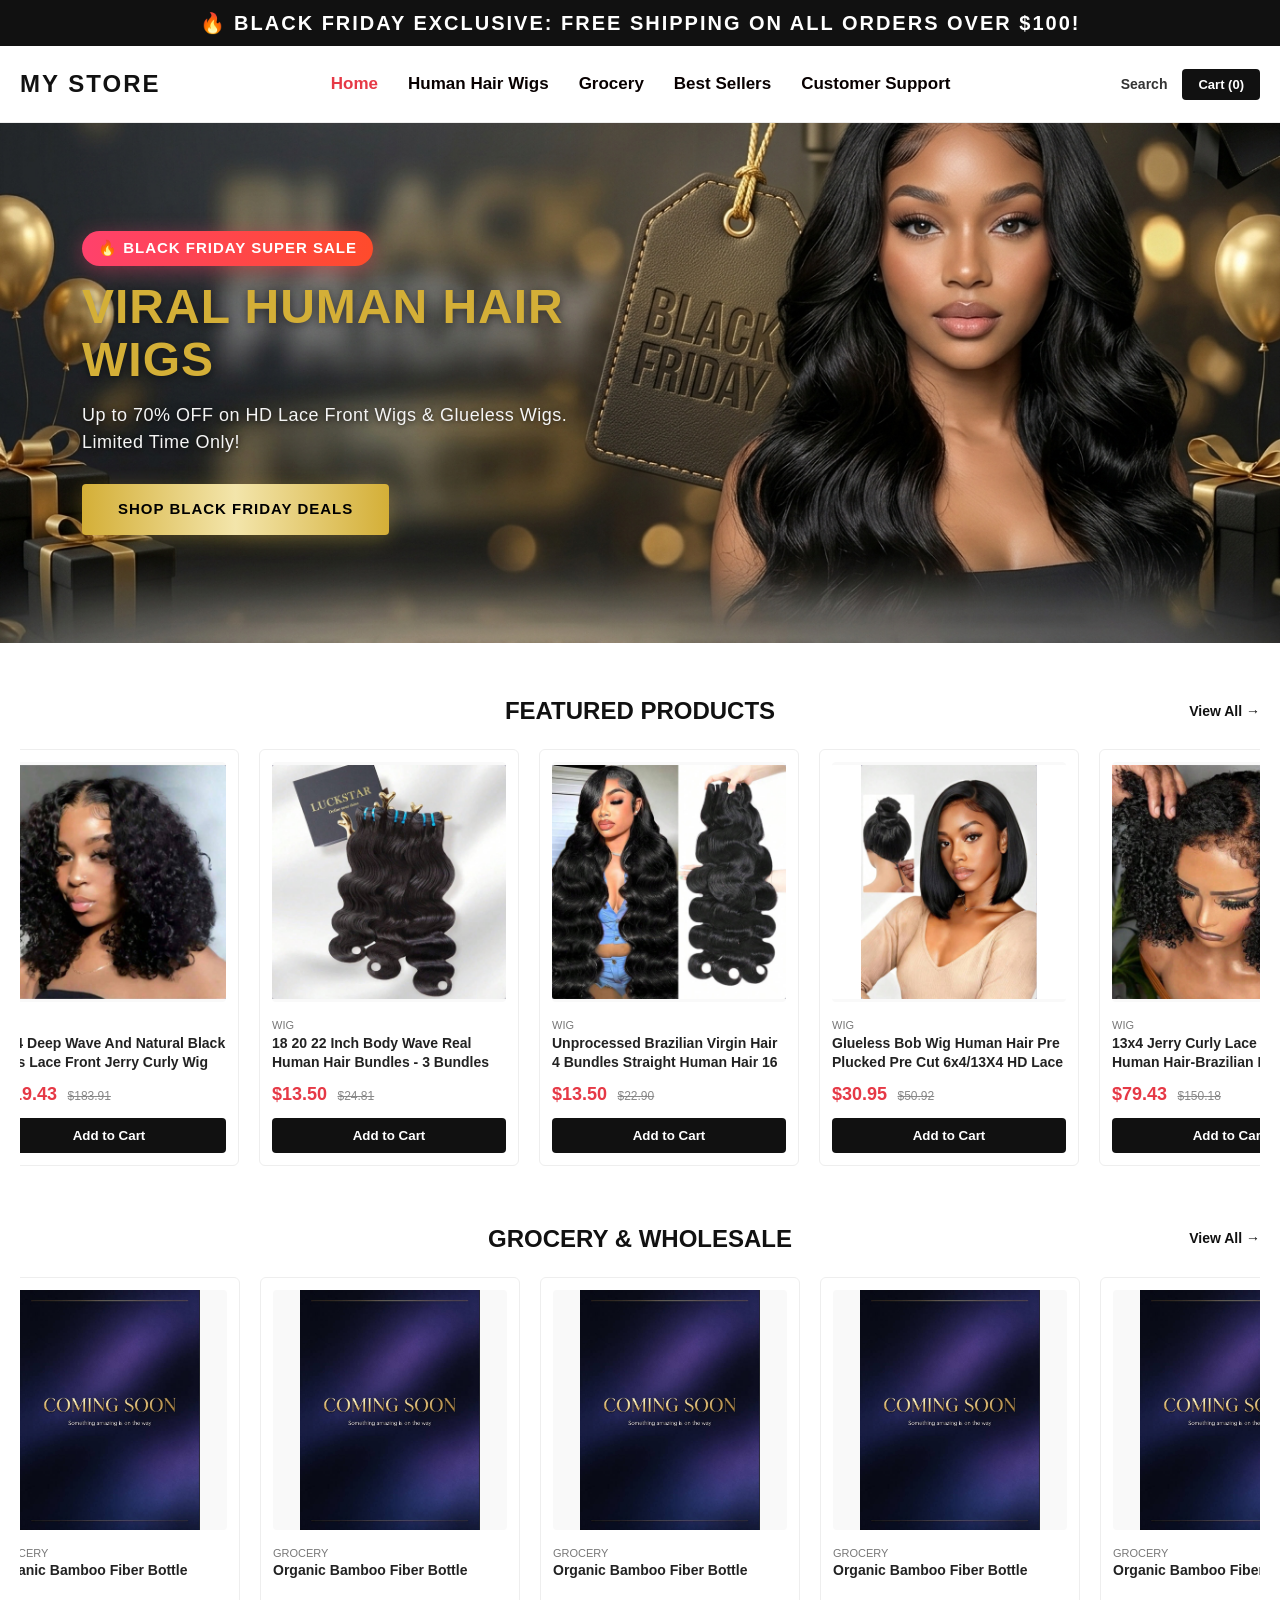
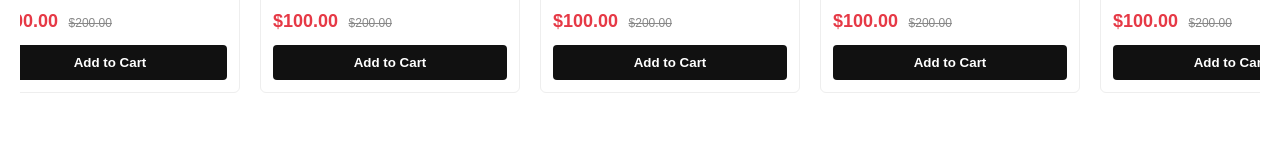
<file: index.html>
<!DOCTYPE html>
<html lang="en">
<head>
    <meta charset="UTF-8">
    <meta name="viewport" content="width=device-width, initial-scale=1.0">
    <title>Black Friday Super Sale - My Store</title>

<link rel="stylesheet" href="css/index.css">
<link rel="stylesheet" href="css/style.css">
<link rel="stylesheet" href="css/cart.css">
</head>
<body>

    <div class="announcement-bar">🔥 BLACK FRIDAY EXCLUSIVE: FREE SHIPPING ON ALL ORDERS OVER $100!</div>

    <!-- 💡 升级后的黑五导航栏 -->
    <header>
        <div class="nav-container">
            <div class="logo"><a href="index.html">MY STORE</a></div>
            <ul class="nav-links">
    <li><a href="index.html" style="color: #e63946;">Home</a></li>
    <li><a href="html/wig-category.html">Human Hair Wigs</a></li>
    <li><a href="html/grocery.html">Grocery</a></li>
    <li><a href="html/best-sellers.html">Best Sellers</a></li>
    <li><a href="html/support.html">Customer Support</a></li>
</ul>
            <div class="nav-icons">
                <a href="search.html" style="text-decoration:none; color:#333; font-weight:600; font-size:14px;">Search</a>
                <button class="cart-btn-nav" onclick="toggleCartDrawer()">Cart (<span id="cart-count">0</span>)</button>
            </div>
        </div>
    </header>

    <!-- 💡 新增的黑五视觉大横幅 (Hero Banner) -->
    <section class="hero-banner">
        <div class="hero-content">
            <div class="badge-sale">🔥 BLACK FRIDAY SUPER SALE</div>
            <h1 class="hero-title">VIRAL HUMAN HAIR<br>WIGS</h1>
            <p class="hero-desc">Up to 70% OFF on HD Lace Front Wigs & Glueless Wigs. Limited Time Only!</p>
            <a href="wig-category.html" class="hero-btn">SHOP BLACK FRIDAY DEALS</a>
        </div>
    </section>

 <!-- 第一行：假发行 -->
<section class="section-container" style="margin-top: 50px;">
    <div style="position: relative; display: flex; align-items: center; justify-content: center; margin-bottom: 20px;">
        <!-- 标题绝对居中 -->
        <h2 class="section-title" style="margin: 0; text-align: center;">FEATURED PRODUCTS</h2>
        <!-- View All 靠右对齐，不影响标题居中 -->
        <a href="wig-category.html" style="position: absolute; right: 0; font-size: 14px; color: #111; font-weight: 600; text-decoration: none;">View All →</a>
    </div>
    <div class="marquee-container" id="wig-marquee"></div>
</section>

<!-- 第二行：杂货行 -->
<section class="section-container">
    <div style="position: relative; display: flex; align-items: center; justify-content: center; margin-bottom: 20px;">
        <h2 class="section-title" style="margin: 0; text-align: center;">GROCERY & WHOLESALE</h2>
        <a href="grocery.html" style="position: absolute; right: 0; font-size: 14px; color: #111; font-weight: 600; text-decoration: none;">View All →</a>
    </div>
    <div class="marquee-container" id="grocery-marquee"></div>
</section>

    <!-- 购物车抽屉 -->
    <div class="cart-drawer-overlay" id="cart-overlay" onclick="toggleCartDrawer()"></div>
    <div class="cart-drawer" id="cart-drawer">
        <div class="cart-header">
            <span>Your Shopping Cart</span>
            <button class="close-cart" onclick="toggleCartDrawer()">&times;</button>
        </div>
        <div class="cart-items-list" id="cart-items-container"></div>
        <div class="cart-footer">
            <!-- 原价小计 -->
            <div class="cart-total">
                <span>Subtotal</span>
                <span id="cart-subtotal" style="text-decoration: line-through; color: #888; font-size: 14px;">$0.00</span>
            </div>
        
            <!-- 💡 阶梯折后价显示区 -->
            <div class="cart-total discount-row" style="margin-top: 6px;">
                <span style="font-weight: 800; color: #e63946;">Final Price (Tier Discount):</span>
                <span id="cart-discounted-price" style="font-weight: 800; color: #e63946; font-size: 18px;">$0.00</span>
            </div>
        
            <!-- 折扣提示标签 -->
            <div id="cart-discount-notice" style="font-size: 12px; color: #25D366; text-align: right; margin-bottom: 12px; font-weight: 600;">
                Order $100+ for 4% OFF!
            </div>
        
            <a href="https://paypal.me/superwei001" target="_blank" id="paypal-checkout-btn" class="checkout-btn" style="background: #0070ba; color: white; text-align: center; display: block; padding: 12px; border-radius: 6px; text-decoration: none; font-weight: bold; transition: background 0.2s;">
                Pay with PayPal:<br>
                <strong id="paypal-amount-text" style="font-size: 15px; letter-spacing: 0.5px;">Click to Checkout ($0.00)</strong>
            </a>
        </div>
    </div>

    <script src="js/database.js"></script>
    <script src="js/cart.js"></script>
    <!-- 💡 根目录专属：强力图片路径修正脚本（只在最外层 index.html 生效） -->
    <script>
        window.addEventListener('DOMContentLoaded', () => {
            // 延时 100 毫秒确保页面商品已经渲染出来
            setTimeout(() => {
                const imgs = document.querySelectorAll('img');
                imgs.forEach(img => {
                    let src = img.getAttribute('src');
                    if (src && src.includes('../')) {
                        // 自动把路径中的 ../ 去掉，变成当前根目录可识别的路径
                        img.src = src.replace(/\.\.\//g, '');
                    }
                });
            }, 100);
        });
    </script>
    <script>
        document.addEventListener('DOMContentLoaded', () => {
            const products = getAllProducts();

            const wigRow = document.getElementById('wig-marquee');
            const wigProducts = products.filter(p => p.category === 'wig');
            wigRow.innerHTML = wigProducts.map(p => renderCard(p, 'product.html')).join('');

            const groceryRow = document.getElementById('grocery-marquee');
            const groceryProducts = products.filter(p => p.category === 'grocery');
            groceryRow.innerHTML = groceryProducts.map(p => renderCard(p, 'grocery.html')).join('');

            setupAutoScroll(wigRow);
            setupAutoScroll(groceryRow);
        });

        function renderCard(p, pageName) {
            const defaultSize = p.sizes[0];
            return `
                <div class="product-card">
                    <div onclick="location.href='html/${pageName}?id=${p.id}'">
                        <img src="${p.images[0]}" alt="${p.name}">
                        <div style="font-size:11px; color:#777; text-transform:uppercase;">${p.category}</div>
                        <div class="product-card-title">${p.name}</div>
                        <div>
                            <span class="card-price">$${defaultSize.price.toFixed(2)}</span>
                            <span class="card-original">$${defaultSize.originalPrice.toFixed(2)}</span>
                        </div>
                    </div>
                    <button class="add-btn" onclick="addToCart({
                        id: '${p.id}',
                        name: '${p.name}',
                        price: ${defaultSize.price},
                        size: '${defaultSize.name}',
                        img: '${p.images[0]}'
                    })">Add to Cart</button>
                </div>
            `;
        }

        function setupAutoScroll(container) {
            let isHovered = false;
            container.addEventListener('mouseenter', () => isHovered = true);
            container.addEventListener('mouseleave', () => isHovered = false);

            setInterval(() => {
                if (!isHovered) {
                    container.scrollLeft += 1;
                    if (container.scrollLeft >= (container.scrollWidth - container.clientWidth)) {
                        container.scrollLeft = 0;
                    }
                }
            }, 30);
        }
    </script>
</body>
</html>
</file>
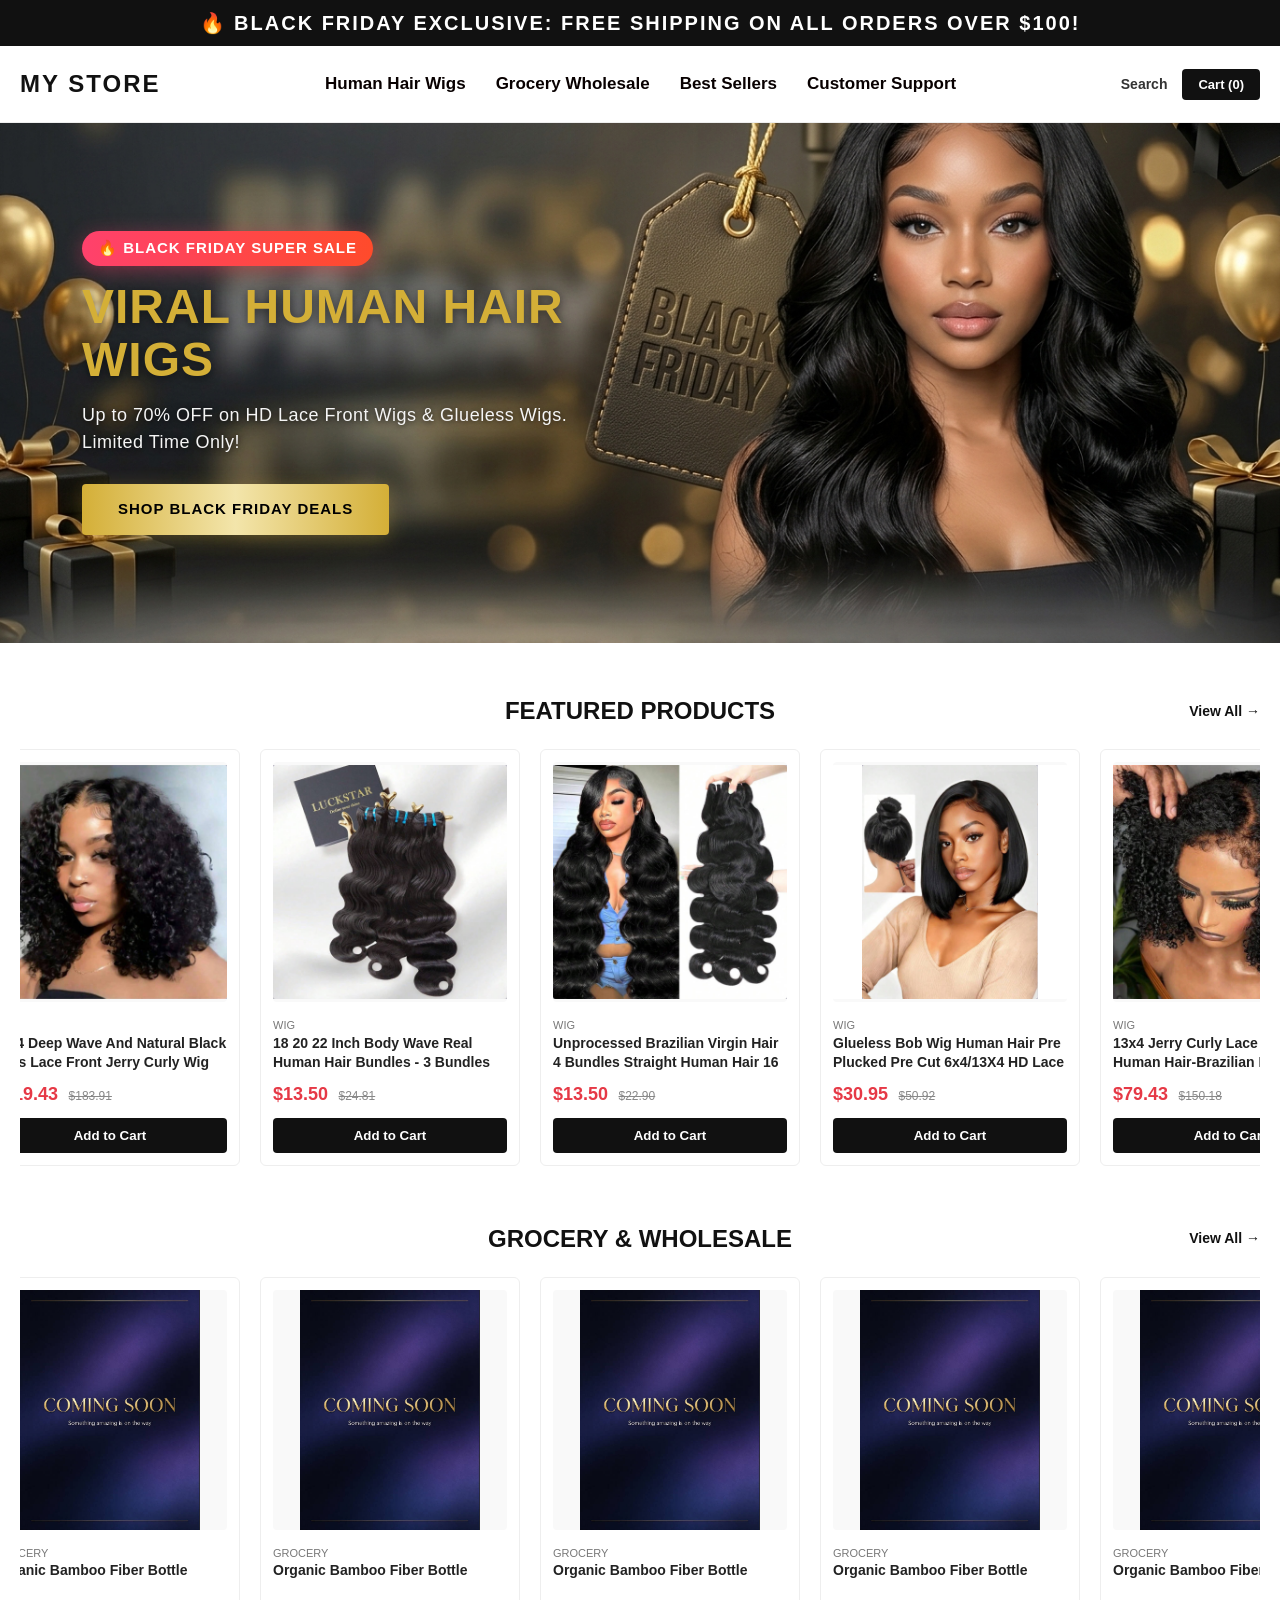
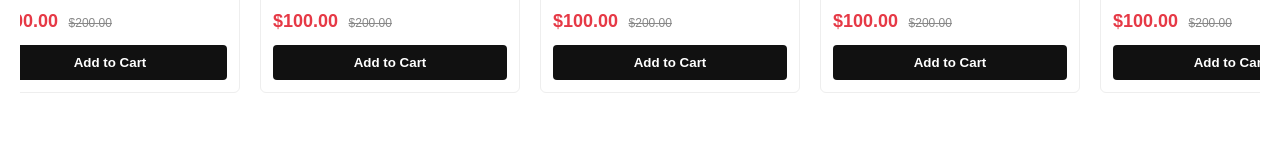
<file: html/index.html>
<!DOCTYPE html>
<html lang="en">
<head>
    <meta charset="UTF-8">
    <meta name="viewport" content="width=device-width, initial-scale=1.0">
    <title>Black Friday Super Sale - My Store</title>
    <link rel="stylesheet" href="../css/style.css">
    <link rel="stylesheet" href="../css/index.css">
    <link rel="stylesheet" href="../css/cart.css">
</head>
<body>

    <div class="announcement-bar">🔥 BLACK FRIDAY EXCLUSIVE: FREE SHIPPING ON ALL ORDERS OVER $100!</div>

    <!-- 💡 升级后的黑五导航栏 -->
    <header>
        <div class="nav-container">
            <div class="logo"><a href="index.html">MY STORE</a></div>
            <ul class="nav-links">
                <li><a href="wig-category.html">Human Hair Wigs</a></li>
                <li><a href="grocery.html">Grocery Wholesale</a></li>
                <li><a href="best-sellers.html">Best Sellers</a></li>
                <li><a href="support.html">Customer Support</a></li>
            </ul>
            <div class="nav-icons">
                <a href="search.html" style="text-decoration:none; color:#333; font-weight:600; font-size:14px;">Search</a>
                <button class="cart-btn-nav" onclick="toggleCartDrawer()">Cart (<span id="cart-count">0</span>)</button>
            </div>
        </div>
    </header>

    <!-- 💡 新增的黑五视觉大横幅 (Hero Banner) -->
    <section class="hero-banner">
        <div class="hero-content">
            <div class="badge-sale">🔥 BLACK FRIDAY SUPER SALE</div>
            <h1 class="hero-title">VIRAL HUMAN HAIR<br>WIGS</h1>
            <p class="hero-desc">Up to 70% OFF on HD Lace Front Wigs & Glueless Wigs. Limited Time Only!</p>
            <a href="wig-category.html" class="hero-btn">SHOP BLACK FRIDAY DEALS</a>
        </div>
    </section>

 <!-- 第一行：假发行 -->
<section class="section-container" style="margin-top: 50px;">
    <div style="position: relative; display: flex; align-items: center; justify-content: center; margin-bottom: 20px;">
        <!-- 标题绝对居中 -->
        <h2 class="section-title" style="margin: 0; text-align: center;">FEATURED PRODUCTS</h2>
        <!-- View All 靠右对齐，不影响标题居中 -->
        <a href="wig-category.html" style="position: absolute; right: 0; font-size: 14px; color: #111; font-weight: 600; text-decoration: none;">View All →</a>
    </div>
    <div class="marquee-container" id="wig-marquee"></div>
</section>

<!-- 第二行：杂货行 -->
<section class="section-container">
    <div style="position: relative; display: flex; align-items: center; justify-content: center; margin-bottom: 20px;">
        <h2 class="section-title" style="margin: 0; text-align: center;">GROCERY & WHOLESALE</h2>
        <a href="grocery.html" style="position: absolute; right: 0; font-size: 14px; color: #111; font-weight: 600; text-decoration: none;">View All →</a>
    </div>
    <div class="marquee-container" id="grocery-marquee"></div>
</section>

    <!-- 购物车抽屉 -->
    <div class="cart-drawer-overlay" id="cart-overlay" onclick="toggleCartDrawer()"></div>
    <div class="cart-drawer" id="cart-drawer">
        <div class="cart-header">
            <span>Your Shopping Cart</span>
            <button class="close-cart" onclick="toggleCartDrawer()">&times;</button>
        </div>
        <div class="cart-items-list" id="cart-items-container"></div>
        <div class="cart-footer">
            <!-- 原价小计 -->
            <div class="cart-total">
                <span>Subtotal</span>
                <span id="cart-subtotal" style="text-decoration: line-through; color: #888; font-size: 14px;">$0.00</span>
            </div>
        
            <!-- 💡 阶梯折后价显示区 -->
            <div class="cart-total discount-row" style="margin-top: 6px;">
                <span style="font-weight: 800; color: #e63946;">Final Price (Tier Discount):</span>
                <span id="cart-discounted-price" style="font-weight: 800; color: #e63946; font-size: 18px;">$0.00</span>
            </div>
        
            <!-- 折扣提示标签 -->
            <div id="cart-discount-notice" style="font-size: 12px; color: #25D366; text-align: right; margin-bottom: 12px; font-weight: 600;">
                Order $100+ for 4% OFF!
            </div>
        
            <a href="https://paypal.me/superwei001" target="_blank" id="paypal-checkout-btn" class="checkout-btn" style="background: #0070ba; color: white; text-align: center; display: block; padding: 12px; border-radius: 6px; text-decoration: none; font-weight: bold; transition: background 0.2s;">
                Pay with PayPal:<br>
                <strong id="paypal-amount-text" style="font-size: 15px; letter-spacing: 0.5px;">Click to Checkout ($0.00)</strong>
            </a>
        </div>
    </div>

    <script src="../js/database.js"></script>
    <script src="../js/cart.js"></script>
    <script>
        document.addEventListener('DOMContentLoaded', () => {
            const products = getAllProducts();

            const wigRow = document.getElementById('wig-marquee');
            const wigProducts = products.filter(p => p.category === 'wig');
            wigRow.innerHTML = wigProducts.map(p => renderCard(p, 'product.html')).join('');

            const groceryRow = document.getElementById('grocery-marquee');
            const groceryProducts = products.filter(p => p.category === 'grocery');
            groceryRow.innerHTML = groceryProducts.map(p => renderCard(p, 'grocery.html')).join('');

            setupAutoScroll(wigRow);
            setupAutoScroll(groceryRow);
        });

        function renderCard(p, pageName) {
            const defaultSize = p.sizes[0];
            return `
                <div class="product-card">
                    <div onclick="location.href='${pageName}?id=${p.id}'">
                        <img src="${p.images[0]}" alt="${p.name}">
                        <div style="font-size:11px; color:#777; text-transform:uppercase;">${p.category}</div>
                        <div class="product-card-title">${p.name}</div>
                        <div>
                            <span class="card-price">$${defaultSize.price.toFixed(2)}</span>
                            <span class="card-original">$${defaultSize.originalPrice.toFixed(2)}</span>
                        </div>
                    </div>
                    <button class="add-btn" onclick="addToCart({
                        id: '${p.id}',
                        name: '${p.name}',
                        price: ${defaultSize.price},
                        size: '${defaultSize.name}',
                        img: '${p.images[0]}'
                    })">Add to Cart</button>
                </div>
            `;
        }

        function setupAutoScroll(container) {
            let isHovered = false;
            container.addEventListener('mouseenter', () => isHovered = true);
            container.addEventListener('mouseleave', () => isHovered = false);

            setInterval(() => {
                if (!isHovered) {
                    container.scrollLeft += 1;
                    if (container.scrollLeft >= (container.scrollWidth - container.clientWidth)) {
                        container.scrollLeft = 0;
                    }
                }
            }, 30);
        }
    </script>
</body>
</html>
</file>
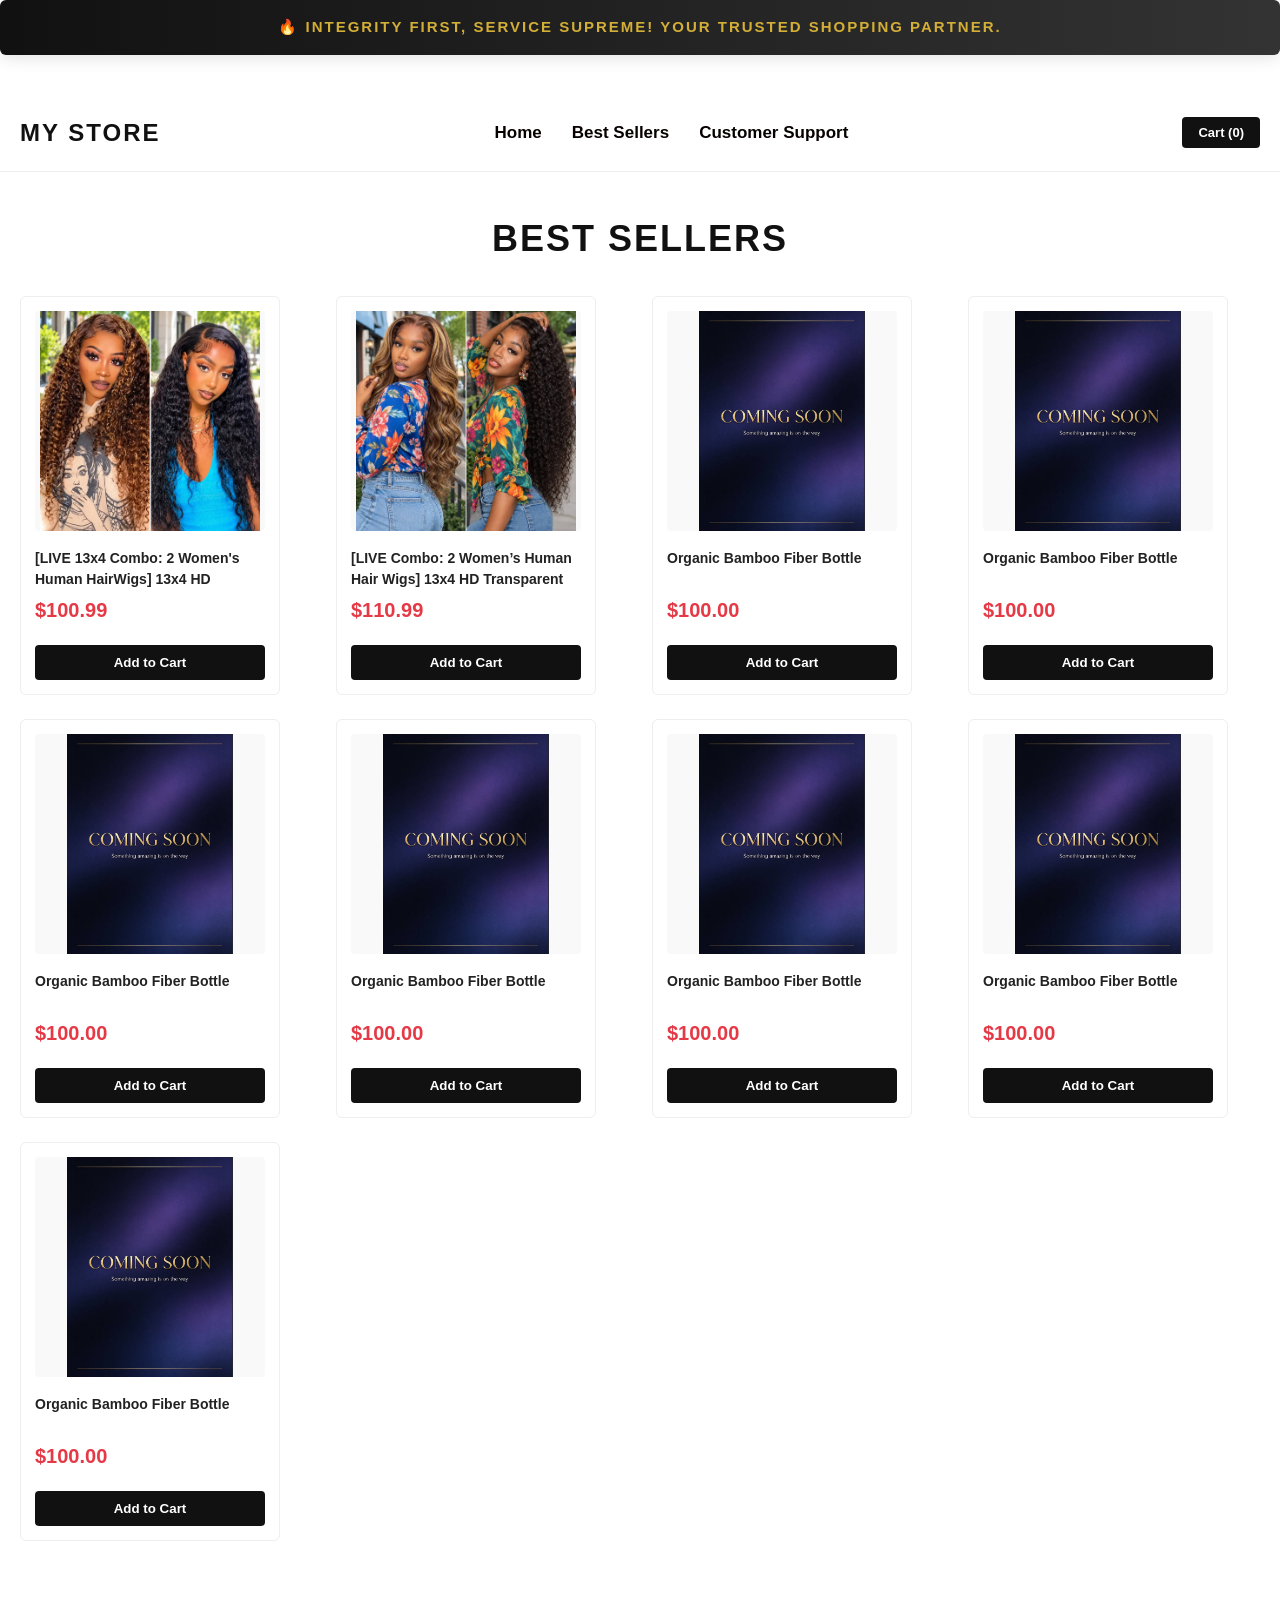
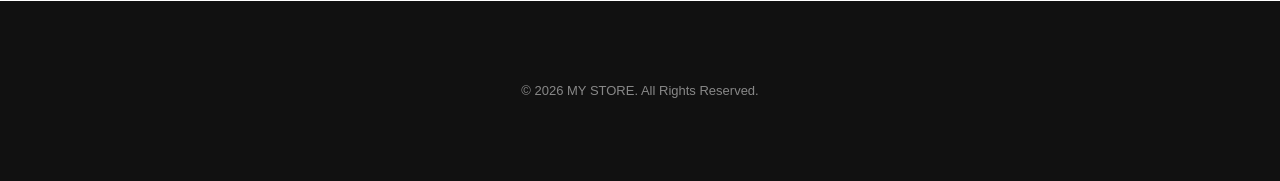
<file: html/best-sellers.html>
<!DOCTYPE html>
<html lang="en">
<head>
    <meta charset="UTF-8">
    <title>Best Sellers - My Store</title>
    <!-- 引入统一的样式文件 -->
    <link rel="stylesheet" href="../css/index.css">
    <link rel="stylesheet" href="../css/style.css">
    <link rel="stylesheet" href="../css/support.css">
    <link rel="stylesheet" href="../css/cart.css">
</head>
<body>
    <!-- 顶部醒目提示：诚信第一，服务至上 -->
    <div class="integrity-banner">🔥 Integrity First, Service Supreme! Your Trusted Shopping Partner.</div>
    
    <!-- 统一导航栏 -->
    <header>
        <div class="nav-container" style="max-width: 1400px; margin: 0 auto; padding: 20px; display: flex; justify-content: space-between; align-items: center;">
            <div class="logo"><a href="index.html" >MY STORE</a></div>
            <ul class="nav-links" style="list-style: none; display: flex; gap: 30px; margin: 0; padding: 0;">
                <li><a href="index.html" >Home</a></li>
                <li><a href="best-sellers.html" >Best Sellers</a></li>
                <li><a href="support.html" >Customer Support</a></li>
            </ul>
            <div class="nav-icons">
                <button class="cart-btn-nav" onclick="toggleCartDrawer()">Cart (<span id="cart-count">0</span>)</button>
            </div>
        </div>
    </header>

    <!-- 页面主体内容 -->
    <div style="max-width: 1400px; margin: 40px auto; padding: 0 20px;">
        <h1 style="text-align: center; font-size: 36px; font-weight: 900; margin-bottom: 30px; text-transform: uppercase; letter-spacing: 2px;">Best Sellers</h1>
        
        <!-- 畅销商品网格容器 -->
        <div id="bestseller-grid" style="display: grid; grid-template-columns: repeat(auto-fill, minmax(260px, 1fr)); gap: 24px;"></div>
    </div>

    <!-- 底部版权 -->
    <footer>
        <p style="text-align:center; color:#888; padding:40px 0; font-size:13px;">&copy; 2026 MY STORE. All Rights Reserved.</p>
    </footer>

    <!-- 购物车抽屉组件 -->
    <div class="cart-drawer-overlay" id="cart-overlay" onclick="toggleCartDrawer()"></div>
    <div class="cart-drawer" id="cart-drawer">
        <div class="cart-header"><span>Your Shopping Cart</span><button class="close-cart" onclick="toggleCartDrawer()">&times;</button></div>
        <div class="cart-items-list" id="cart-items-container"></div>
        <div class="cart-footer">
            <!-- 原价小计 -->
            <div class="cart-total">
                <span>Subtotal</span>
                <span id="cart-subtotal" style="text-decoration: line-through; color: #888; font-size: 14px;">$0.00</span>
            </div>
        
            <!-- 💡 阶梯折后价显示区 -->
            <div class="cart-total discount-row" style="margin-top: 6px;">
                <span style="font-weight: 800; color: #e63946;">Final Price (Tier Discount):</span>
                <span id="cart-discounted-price" style="font-weight: 800; color: #e63946; font-size: 18px;">$0.00</span>
            </div>
        
            <!-- 折扣提示标签 -->
            <div id="cart-discount-notice" style="font-size: 12px; color: #25D366; text-align: right; margin-bottom: 12px; font-weight: 600;">
                Order $100+ for 4% OFF!
            </div>
        
            <!-- 💡 修改后的 WhatsApp 联系结算按钮 -->
            <a href="https://wa.me/86111111" target="_blank" class="checkout-btn whatsapp-btn">
                Contact WhatsApp:<br>
                <strong style="font-size: 15px; letter-spacing: 0.5px;">+86 18339686015/+86 17744478917</strong>
            </a>
        </div>
    </div>

    <!-- 核心脚本 -->
    <script src="../js/database.js"></script>
    <script src="../js/cart.js"></script>
    <script>
        document.addEventListener('DOMContentLoaded', () => {
            // 调用 database.js 中集成的 getBestSellers() 函数获取畅销商品
            const products = typeof getBestSellers === 'function' ? getBestSellers() : [];
            const container = document.getElementById('bestseller-grid');
            
            if (!container) return;

            if (products.length === 0) {
                container.innerHTML = `<p style="grid-column: 1/-1; text-align:center; color:#888; padding:40px;">No best sellers available right now.</p>`;
                return;
            }

            container.innerHTML = products.map(p => {
                const sz = p.sizes && p.sizes.length > 0 ? p.sizes[0] : { price: 0, name: 'Standard' };
                const imgSrc = p.images && p.images[0] ? p.images[0] : '';
                return `
                    <div class="product-card" style="background:#fff; border:1px solid #eee; border-radius:6px; padding:14px; display:flex; flex-direction:column; justify-content:space-between;">
                        <div onclick="location.href='product.html?id=${p.id}'" style="cursor:pointer;">
                            <img src="${imgSrc}" alt="${p.name}" style="width:100%; height:220px; object-fit:contain; background:#f9f9f9; border-radius:4px; margin-bottom:10px;">
                            <div style="font-size:14px; font-weight:600; height:2.8em; overflow:hidden; margin-bottom:8px; color:#222;">${p.name}</div>
                            <div style="font-size:20px; font-weight:790; color:#e63946; margin-bottom:10px;">$${sz.price.toFixed(2)}</div>
                        </div>
                        <button class="add-btn" onclick="addToCart({
                            id: '${p.id}',
                            name: '${p.name.replace(/'/g, "\\'")}',
                            price: ${sz.price},
                            size: '${sz.name}',
                            img: '${imgSrc}'
                        })">Add to Cart</button>
                    </div>
                `;
            }).join('');
        });
    </script>
</body>
</html>
</file>
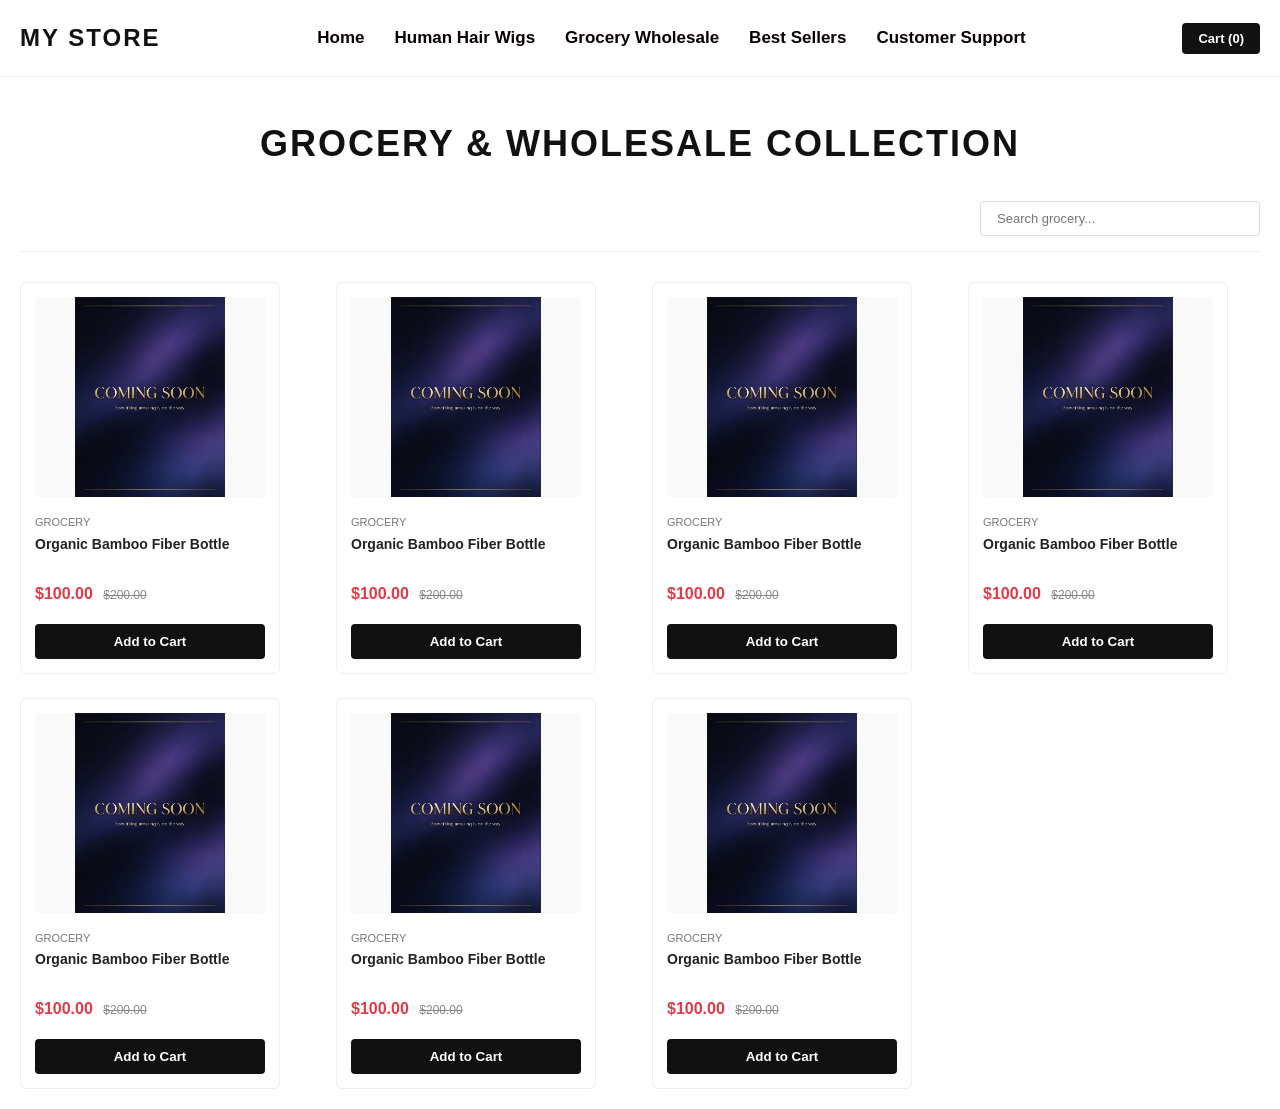
<file: html/grocery.html>
<!DOCTYPE html>
<html lang="en">
<head>
    <meta charset="UTF-8">
    <title>Grocery & Wholesale - My Store</title>
    <link rel="stylesheet" href="../css/index.css">
    <link rel="stylesheet" href="../css/style.css">
    <link rel="stylesheet" href="../css/grocery.css">
    <link rel="stylesheet" href="../css/cart.css">
</head>
<body>
    <header>
        <div class="nav-container">
            <div class="logo"><a href="index.html">MY STORE</a></div>
            <ul class="nav-links" style="list-style:none; display:flex; gap:30px;">
                <li><a href="index.html" >Home</a></li>
                <li><a href="wig-category.html" >Human Hair Wigs</a></li>
                <li><a href="grocery.html" >Grocery Wholesale</a></li>
                <li><a href="best-sellers.html" >Best Sellers</a></li>
                <li><a href="support.html" >Customer Support</a></li>
            </ul>
            <div class="nav-icons">
                <button class="cart-btn-nav" onclick="toggleCartDrawer()">Cart (<span id="cart-count">0</span>)</button>
            </div>
        </div>
    </header>

    <div class="category-header-section">
        <!-- 大标题 -->
        <h1 class="page-main-title">Grocery & Wholesale Collection</h1>

        <!-- 右侧本类目专属搜索框 -->
        <div class="search-bar-container">
            <input type="text" id="grocery-search" class="category-search-input" placeholder="Search grocery..." oninput="handleGrocerySearch()">
        </div>

        <!-- 商品网格容器 -->
        <div id="grocery-grid" class="grocery-grid"></div>
    </div>

    <!-- 购物车抽屉组件 -->
    <div class="cart-drawer-overlay" id="cart-overlay" onclick="toggleCartDrawer()"></div>
    <div class="cart-drawer" id="cart-drawer">
        <div class="cart-header"><span>Your Shopping Cart</span><button class="close-cart" onclick="toggleCartDrawer()">&times;</button></div>
        <div class="cart-items-list" id="cart-items-container"></div>
        <div class="cart-footer">
            <!-- 原价小计 -->
            <div class="cart-total">
                <span>Subtotal</span>
                <span id="cart-subtotal" style="text-decoration: line-through; color: #888; font-size: 14px;">$0.00</span>
            </div>
        
            <!-- 💡 阶梯折后价显示区 -->
            <div class="cart-total discount-row" style="margin-top: 6px;">
                <span style="font-weight: 800; color: #e63946;">Final Price (Tier Discount):</span>
                <span id="cart-discounted-price" style="font-weight: 800; color: #e63946; font-size: 18px;">$0.00</span>
            </div>
        
            <!-- 折扣提示标签 -->
            <div id="cart-discount-notice" style="font-size: 12px; color: #25D366; text-align: right; margin-bottom: 12px; font-weight: 600;">
                Order $100+ for 4% OFF!
            </div>
        
            <!-- 💡 修改后的 WhatsApp 联系结算按钮 -->
            <a href="https://wa.me/86111111" target="_blank" class="checkout-btn whatsapp-btn">
                Contact WhatsApp:<br>
                <strong style="font-size: 15px; letter-spacing: 0.5px;">+86 18339686015/+86 17744478917</strong>
            </a>
        </div>
    </div>

    <script src="../js/database.js"></script>
    <script src="../js/cart.js"></script>
    <script>
        let allGroceryProducts = [];

        document.addEventListener('DOMContentLoaded', () => {
            allGroceryProducts = getAllProducts().filter(p => p.category === 'grocery');
            renderGroceryProducts(allGroceryProducts);
        });

        function renderGroceryProducts(productsToRender) {
            const container = document.getElementById('grocery-grid');
            if (productsToRender.length === 0) {
                container.innerHTML = `<p style="grid-column: 1/-1; text-align:center; color:#888; padding:40px;">No grocery products found.</p>`;
                return;
            }

            container.innerHTML = productsToRender.map(p => {
                const sz = p.sizes[0];
                return `
                    <div class="product-card">
                        <div onclick="location.href='grocery.html?id=${p.id}'" style="cursor:pointer;">
                            <img src="${p.images[0]}" alt="${p.name}">
                            <div style="font-size:11px; color:#777; text-transform:uppercase; margin-bottom:4px;">Grocery</div>
                            <div class="product-card-title" style="font-size:14px; font-weight:600; height:2.8em; overflow:hidden; margin-bottom:8px;">${p.name}</div>
                            <div style="margin-bottom:8px;">
                                <span class="card-price" style="font-size:16px; font-weight:800; color:#e63946;">$${sz.price.toFixed(2)}</span>
                                ${sz.originalPrice ? `<span class="card-original" style="font-size:12px; color:#888; text-decoration:line-through; margin-left:6px;">$${sz.originalPrice.toFixed(2)}</span>` : ''}
                            </div>
                        </div>
                        <button class="add-btn" onclick="addToCart({
                            id: '${p.id}',
                            name: '${p.name}',
                            price: ${sz.price},
                            size: '${sz.name}',
                            img: '${p.images[0]}'
                        })">Add to Cart</button>
                    </div>
                `;
            }).join('');
        }

        function handleGrocerySearch() {
            const keyword = document.getElementById('grocery-search').value.toLowerCase().trim();
            const filtered = allGroceryProducts.filter(p => p.name.toLowerCase().includes(keyword));
            renderGroceryProducts(filtered);
        }
    </script>
</body>
</html>
</file>
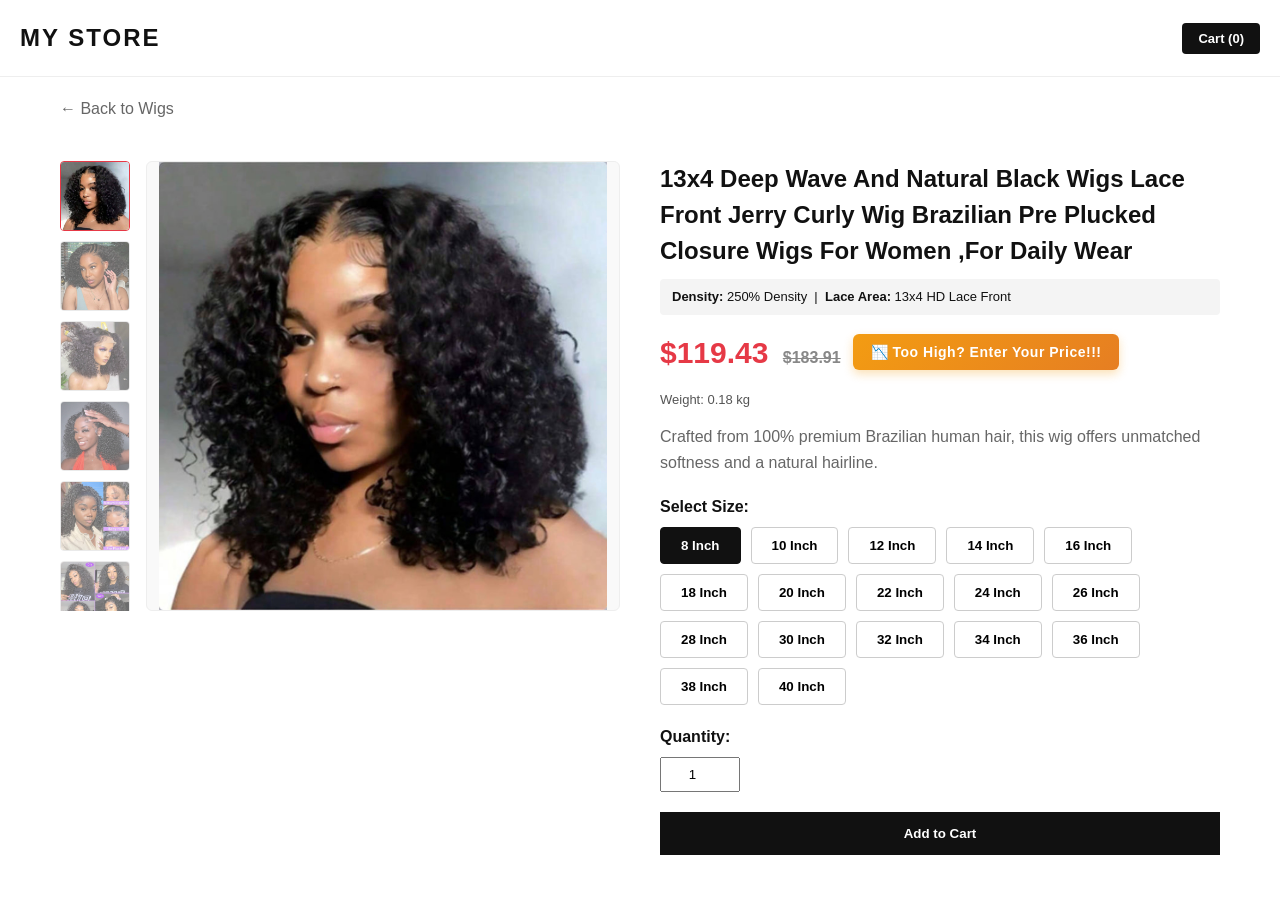
<file: html/product.html>
<!DOCTYPE html>
<html lang="en">
<head>
    <meta charset="UTF-8">
    <title>Product Detail - My Store</title>
    <link rel="stylesheet" href="../css/style.css">
    <link rel="stylesheet" href="../css/product.css">
    <link rel="stylesheet" href="../css/cart.css">
    <style>
        .detail-container { max-width: 1200px; margin: 40px auto; padding: 0 20px; display: grid; grid-template-columns: 1fr 1fr; gap: 40px; }
        .gallery { display: flex; gap: 16px; }
        .thumbs { display: flex; flex-direction: column; gap: 10px; }
        .thumbs img { width: 70px; height: 70px; object-fit: cover; cursor: pointer; border: 1px solid #ddd; opacity: 0.6; }
        .thumbs img.active { border-color: #e63946; opacity: 1; }
        
        /* 💡 关键：主图容器相对定位 */
        .main-img { position: relative; width: 100%; }
        .main-img img { width: 100%; height: 450px; object-fit: contain; background: #f9f9f9; border: 1px solid #eee; display: block; }
        
        /* 💡 调整到和图片右上角对齐的悬浮 Like 按钮 */
        .floating-like-btn {
            position: absolute;
            top: 10px;
            right: 10px;
            background: rgba(255, 255, 255, 0.95);
            color: #ff4d4f;
            border: 1px solid #ff4d4f;
            padding: 5px 12px;
            border-radius: 16px;
            cursor: pointer;
            font-size: 13px;
            font-weight: bold;
            box-shadow: 0 2px 6px rgba(0,0,0,0.15);
            transition: all 0.2s;
            display: flex;
            align-items: center;
            gap: 4px;
            z-index: 10;
        }
        .floating-like-btn:hover {
            background: #fff4f4;
            transform: scale(1.05);
        }

        .size-btn { padding: 10px 20px; border: 1px solid #ccc; background: #fff; cursor: pointer; font-weight: 600; }
        .size-btn.active { background: #111; color: #fff; border-color: #111; }
    </style>
</head>
<body>
    <header>
        <div class="nav-container">
            <div class="logo"><a href="index.html">MY STORE</a></div>
            <button class="cart-btn-nav" onclick="toggleCartDrawer()">Cart (<span id="cart-count">0</span>)</button>
        </div>
    </header>

    <div style="max-width:1200px; margin:20px auto 0; padding:0 20px;">
        <a href="wig-category.html" style="color:#666; text-decoration:none;">← Back to Wigs</a>
    </div>

    <main class="detail-container">
        <!-- 左侧图片画廊 (含右上角悬浮 Like 按钮) -->
        <div class="gallery">
            <div class="thumbs" id="thumbs-box"></div>
            <div class="main-img">
                <img id="main-image" src="">
                
            </div>
        </div>

        <!-- 右侧信息 -->
        <div>
            <h1 id="p-title" style="font-size:24px; font-weight:700; margin-bottom:10px;"></h1>
            
            <!-- 假发专属高阶属性：密度与蕾丝面积 -->
            <div style="background:#f4f4f4; padding:8px 12px; font-size:13px; margin-bottom:15px; border-radius:4px;">
                <strong>Density:</strong> <span id="p-density"></span> &nbsp;|&nbsp; 
                <strong>Lace Area:</strong> <span id="p-lace"></span>
            </div>

            <div style="font-size:30px; font-weight:790; color:#e63946; margin-bottom:15px; display: flex; align-items: center; gap: 12px; flex-wrap: wrap;">
                <div>
                    <span id="p-price">$0.00</span> 
                    <span id="p-orig" style="font-size:16px; color:#888; text-decoration:line-through; margin-left:6px;">$0.00</span>
                </div>
                <button onclick="openOfferModal()" style="background: linear-gradient(135deg, #f39c12, #e67e22); color: white; border: none; padding: 10px 18px; border-radius: 6px; cursor: pointer; font-size: 14px; font-weight: 600; letter-spacing: 0.5px; box-shadow: 0 4px 10px rgba(243, 156, 18, 0.3); transition: all 0.2s;">
                    📉 Too High? Enter Your Price!!!
                </button>
            </div>

            <!-- 重量标签 -->
            <div style="font-size:13px; color:#555; margin-bottom:15px;">Weight: <span id="p-weight">0.00 kg</span></div>

            <p id="p-desc" style="color:#666; line-height:1.6; margin-bottom:20px;"></p>

            <div style="margin-bottom:20px;">
                <label style="display:block; font-weight:600; margin-bottom:8px;">Select Size:</label>
                <div id="sizes-box" style="display:flex; gap:10px; flex-wrap:wrap;"></div>
            </div>

            <div style="margin-bottom:20px;">
                <label style="display:block; font-weight:600; margin-bottom:8px;">Quantity:</label>
                <input type="number" id="p-qty" value="1" min="1" style="width:80px; padding:8px; text-align:center;">
            </div>

            <button onclick="handleAddToCart()" style="width:100%; background:#111; color:#fff; border:none; padding:14px; font-weight:700; cursor:pointer;">Add to Cart</button>
        </div>
    </main>

    <!-- 购物车抽屉 -->
    <div class="cart-drawer-overlay" id="cart-overlay" onclick="toggleCartDrawer()"></div>
    <div class="cart-drawer" id="cart-drawer">
        <div class="cart-header"><span>Your Shopping Cart</span><button class="close-cart" onclick="toggleCartDrawer()">&times;</button></div>
        <div class="cart-items-list" id="cart-items-container"></div>
        <div class="cart-footer">
            <div class="cart-total">
                <span>Subtotal</span>
                <span id="cart-subtotal" style="text-decoration: line-through; color: #888; font-size: 14px;">$0.00</span>
            </div>
        
            <div class="cart-total discount-row" style="margin-top: 6px;">
                <span style="font-weight: 800; color: #e63946;">Final Price (Tier Discount):</span>
                <span id="cart-discounted-price" style="font-weight: 800; color: #e63946; font-size: 18px;">$0.00</span>
            </div>
        
            <div id="cart-discount-notice" style="font-size: 12px; color: #25D366; text-align: right; margin-bottom: 12px; font-weight: 600;">
                Order $100+ for 4% OFF!
            </div>
        
            <a href="https://wa.me/86111111" target="_blank" class="checkout-btn whatsapp-btn">
                Contact WhatsApp:<br>
                <strong style="font-size: 15px; letter-spacing: 0.5px;">+86 18339686015/+86 17744478917</strong>
            </a>
        </div>
    </div>

<!-- 降价申请弹窗 (全英文精简版) -->
<div id="offer-modal" style="display:none; position:fixed; top:0; left:0; width:100%; height:100%; background:rgba(0,0,0,0.5); z-index:999; justify-content:center; align-items:center;">
    <div style="background:white; padding:25px; border-radius:8px; width:340px; box-shadow: 0 4px 15px rgba(0,0,0,0.2);">
        <h3 style="margin-top:0; color:#333;">Request Lower Price</h3>
        <p style="font-size:12px; color:#666; margin-bottom:12px;">Submit your target size and price, and we will contact you soon!</p>
        
        <div style="margin-bottom: 12px;">
            <label style="font-size:13px; font-weight:bold; display:block; margin-bottom:4px;">Size (inch) & Target Price ($):</label>
            <div style="display: flex; gap: 8px; align-items: center;">
                <div style="position: relative; width: 45%;">
                    <input type="number" id="modal-size-input" placeholder="e.g. 18" style="width: 100%; padding: 8px 35px 8px 8px; box-sizing: border-box; border: 1px solid #ccc; border-radius: 4px; font-weight: bold;">
                    <span style="position: absolute; right: 10px; top: 50%; transform: translateY(-50%); font-size: 13px; color: #666; pointer-events: none;">inch</span>
                </div>
                <input type="number" id="target-price" placeholder="e.g. 65.00" style="width: 55%; padding: 8px; box-sizing: border-box; border: 1px solid #ccc; border-radius: 4px;">
            </div>
        </div>
        
        <label style="font-size:13px; font-weight:bold; display:block; margin-bottom:4px;">Your Contact (WhatsApp / Email):</label>
        <input type="text" id="user-contact" placeholder="Enter phone or email" style="width:100%; margin-bottom:18px; padding:8px; box-sizing:border-box; border:1px solid #ccc; border-radius:4px;">
        
        <div style="text-align:right;">
            <button onclick="closeOfferModal()" style="background:#ccc; border:none; padding:8px 14px; border-radius:4px; cursor:pointer; font-weight:600; margin-right:6px;">Cancel</button>
            <button onclick="submitOffer()" style="background:#28a745; color:white; border:none; padding:8px 14px; border-radius:4px; cursor:pointer; font-weight:600;">Submit</button>
        </div>
    </div>
</div>

<script src="../js/tracker.js"></script>
<script>
    const urlParams = new URLSearchParams(window.location.search);
    const productId = urlParams.get('id') || 'unknown-product';
    function openOfferModal() {
        document.getElementById('offer-modal').style.display = 'flex';
    }
    function closeOfferModal() {
        document.getElementById('offer-modal').style.display = 'none';
    }

    async function submitOffer() {
        const size = document.getElementById('modal-size-input').value;
        const price = document.getElementById('target-price').value;
        const contact = document.getElementById('user-contact').value;
        
        if(!size || !price || !contact) {
            alert('Please fill in all fields!');
            return;
        }
        
        if (typeof Tracker !== 'undefined') {
            await Tracker.savePriceOffer({
                productId: productId,
                size: size + ' inch',
                targetPrice: price,
                contact: contact,
                time: new Date().toLocaleString()
            });
            
            document.getElementById('modal-size-input').value = '';
            document.getElementById('target-price').value = '';
            document.getElementById('user-contact').value = '';
            
            closeOfferModal();
            showToast('Offer submitted! We will contact you soon.');
        }
    }

    function showToast(message) {
        let toast = document.createElement('div');
        toast.innerText = message;
        toast.style.cssText = "position:fixed; top:20px; left:50%; transform:translateX(-50%); background:#28a745; color:white; padding:10px 20px; border-radius:4px; z-index:9999; font-weight:600; box-shadow:0 4px 10px rgba(0,0,0,0.2);";
        document.body.appendChild(toast);
        setTimeout(() => {
            toast.remove();
        }, 2500);
    }
</script>

<script src="../js/database.js"></script>
<script src="../js/cart.js"></script>
<script>
    const params = new URLSearchParams(window.location.search);
    const product = getProductById(params.get('id') || 'wigs-1');
    let selectedSizeIdx = 0;

    document.addEventListener('DOMContentLoaded', () => {
        if (!product) return;

        document.getElementById('p-title').innerText = product.name;
        document.getElementById('p-desc').innerText = product.description;
        document.getElementById('p-density').innerText = product.density;
        document.getElementById('p-lace').innerText = product.laceArea;

        document.getElementById('main-image').src = product.images[0];
        document.getElementById('thumbs-box').innerHTML = product.images.map((img, i) => `
            <img src="${img}" class="${i===0?'active':''}" onclick="switchImg('${img}', ${i})">
        `).join('');

        document.getElementById('sizes-box').innerHTML = product.sizes.map((sz, i) => `
            <button onclick="selectSize(${i})" class="size-btn ${i===0?'active':''}">${sz.name}</button>
        `).join('');

        updateSizeInfo();
    });

    function switchImg(src, idx) {
        document.getElementById('main-image').src = src;
        document.querySelectorAll('.thumbs img').forEach((img, i) => img.classList.toggle('active', i === idx));
    }

    function selectSize(idx) {
        selectedSizeIdx = idx;
        document.querySelectorAll('.size-btn').forEach((btn, i) => btn.classList.toggle('active', i === idx));
        updateSizeInfo();
    }

    function updateSizeInfo() {
        const sz = product.sizes[selectedSizeIdx];
        document.getElementById('p-price').innerText = `$${sz.price.toFixed(2)}`;
        document.getElementById('p-orig').innerText = `$${sz.originalPrice.toFixed(2)}`;
        document.getElementById('p-weight').innerText = sz.weight;
    }

    function handleAddToCart() {
        const sz = product.sizes[selectedSizeIdx];
        const qty = parseInt(document.getElementById('p-qty').value) || 1;
        addToCart({
            id: product.id,
            name: product.name,
            price: sz.price,
            size: sz.name,
            quantity: qty,
            img: product.images[0]
        });
    }
</script>
</body>
</html>
</file>
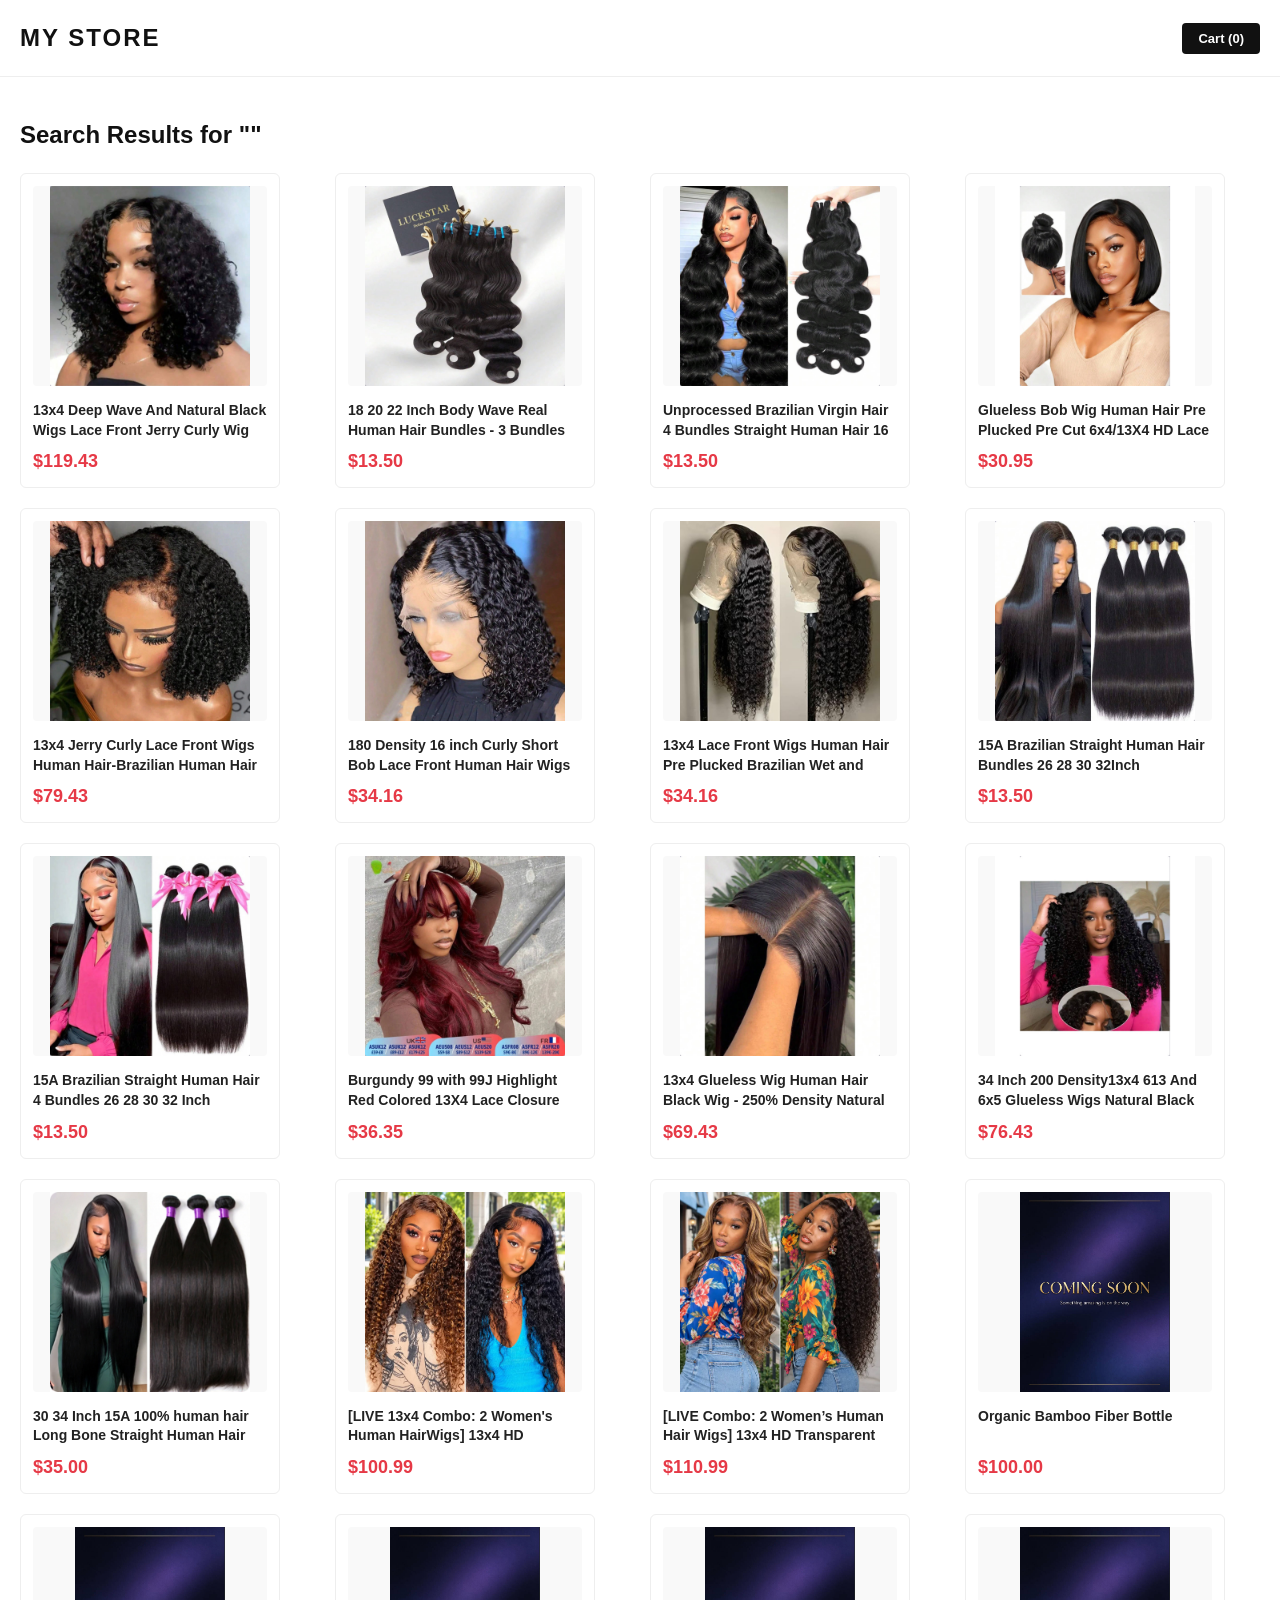
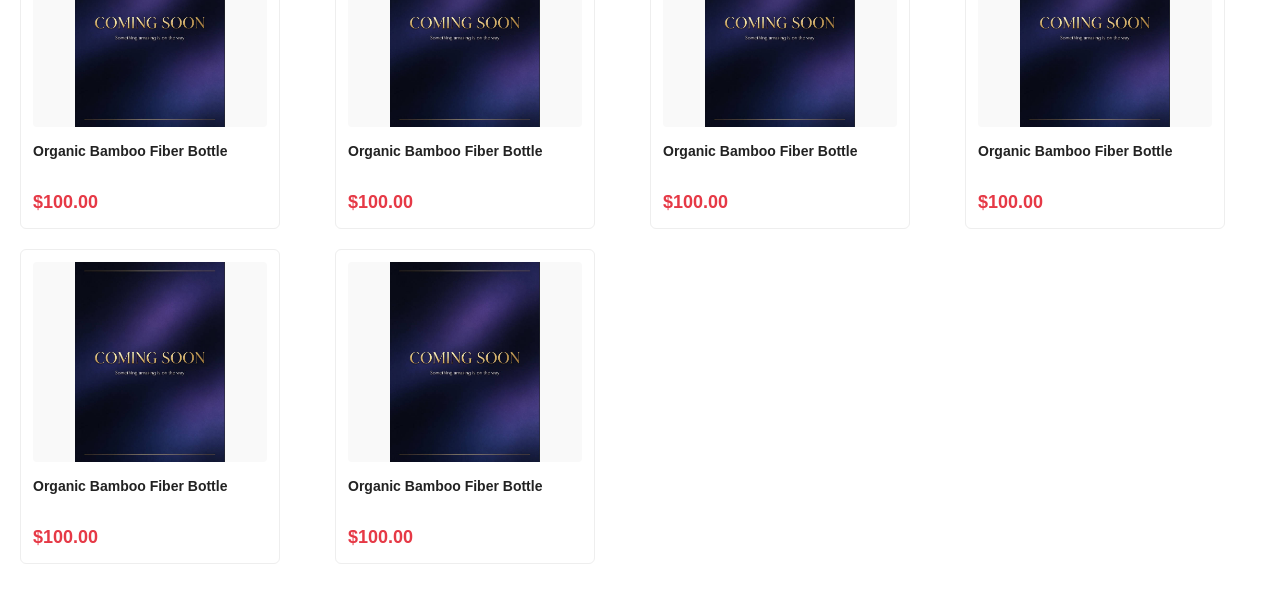
<file: html/search.html>
<!DOCTYPE html>
<html lang="en">
<head>
    <meta charset="UTF-8">
    <title>Search Results - My Store</title>
    <link rel="stylesheet" href="../css/style.css">
    <link rel="stylesheet" href="../css/search.css">
    <link rel="stylesheet" href="../css/cart.css">
    <link rel="stylesheet" href="../css/index.css">
</head>
<body>
    <header>
        <div class="nav-container">
            <div class="logo"><a href="index.html">MY STORE</a></div>
            <button class="cart-btn-nav" onclick="toggleCartDrawer()">Cart (<span id="cart-count">0</span>)</button>
        </div>
    </header>

    <div class="section-container">
        <h2>Search Results for "<span id="search-keyword-display"></span>"</h2>
        <div class="product-grid" id="search-results-grid" style="display:grid; grid-template-columns: repeat(auto-fill, minmax(260px, 1fr)); gap:20px; margin-top:20px;"></div>
    </div>

    <!-- 购物车抽屉 -->
    <div class="cart-drawer-overlay" id="cart-overlay" onclick="toggleCartDrawer()"></div>
    <div class="cart-drawer" id="cart-drawer">
        <div class="cart-header"><span>Your Shopping Cart</span><button class="close-cart" onclick="toggleCartDrawer()">&times;</button></div>
        <div class="cart-items-list" id="cart-items-container"></div>
        <div class="cart-footer">
            <!-- 原价小计 -->
            <div class="cart-total">
                <span>Subtotal</span>
                <span id="cart-subtotal" style="text-decoration: line-through; color: #888; font-size: 14px;">$0.00</span>
            </div>
        
            <!-- 💡 阶梯折后价显示区 -->
            <div class="cart-total discount-row" style="margin-top: 6px;">
                <span style="font-weight: 800; color: #e63946;">Final Price (Tier Discount):</span>
                <span id="cart-discounted-price" style="font-weight: 800; color: #e63946; font-size: 18px;">$0.00</span>
            </div>
        
            <!-- 折扣提示标签 -->
            <div id="cart-discount-notice" style="font-size: 12px; color: #25D366; text-align: right; margin-bottom: 12px; font-weight: 600;">
                Order $100+ for 4% OFF!
            </div>
        
            <!-- 💡 修改后的 WhatsApp 联系结算按钮 -->
            <a href="https://wa.me/86111111" target="_blank" class="checkout-btn whatsapp-btn">
                Contact WhatsApp:<br>
                <strong style="font-size: 15px; letter-spacing: 0.5px;">+86 18339686015/+86 17744478917</strong>
            </a>
        </div>
    </div>

    <script src="../js/database.js"></script>
    <script src="../js/cart.js"></script>
    <script>
        document.addEventListener('DOMContentLoaded', () => {
            const params = new URLSearchParams(window.location.search);
            const keyword = (params.get('q') || '').toLowerCase().trim();
            document.getElementById('search-keyword-display').innerText = keyword;

            const results = getAllProducts().filter(p => p.name.toLowerCase().includes(keyword));
            const container = document.getElementById('search-results-grid');

            if (results.length === 0) {
                container.innerHTML = '<p style="grid-column:1/-1; text-align:center; color:#888;">No products found.</p>';
                return;
            }

            container.innerHTML = results.map(p => {
                const sz = p.sizes[0];
                const link = p.category === 'wig' ? `product.html?id=${p.id}` : `grocery.html?id=${p.id}`;
                return `
                    <div class="product-card" style="min-width:auto;">
                        <div onclick="location.href='${link}'">
                            <img src="${p.images[0]}" style="width:100%; height:200px; object-fit:contain;">
                            <div class="product-card-title">${p.name}</div>
                            <div class="card-price">$${sz.price.toFixed(2)}</div>
                        </div>
                    </div>
                `;
            }).join('');
        });
    </script>
</body>
</html>
</file>
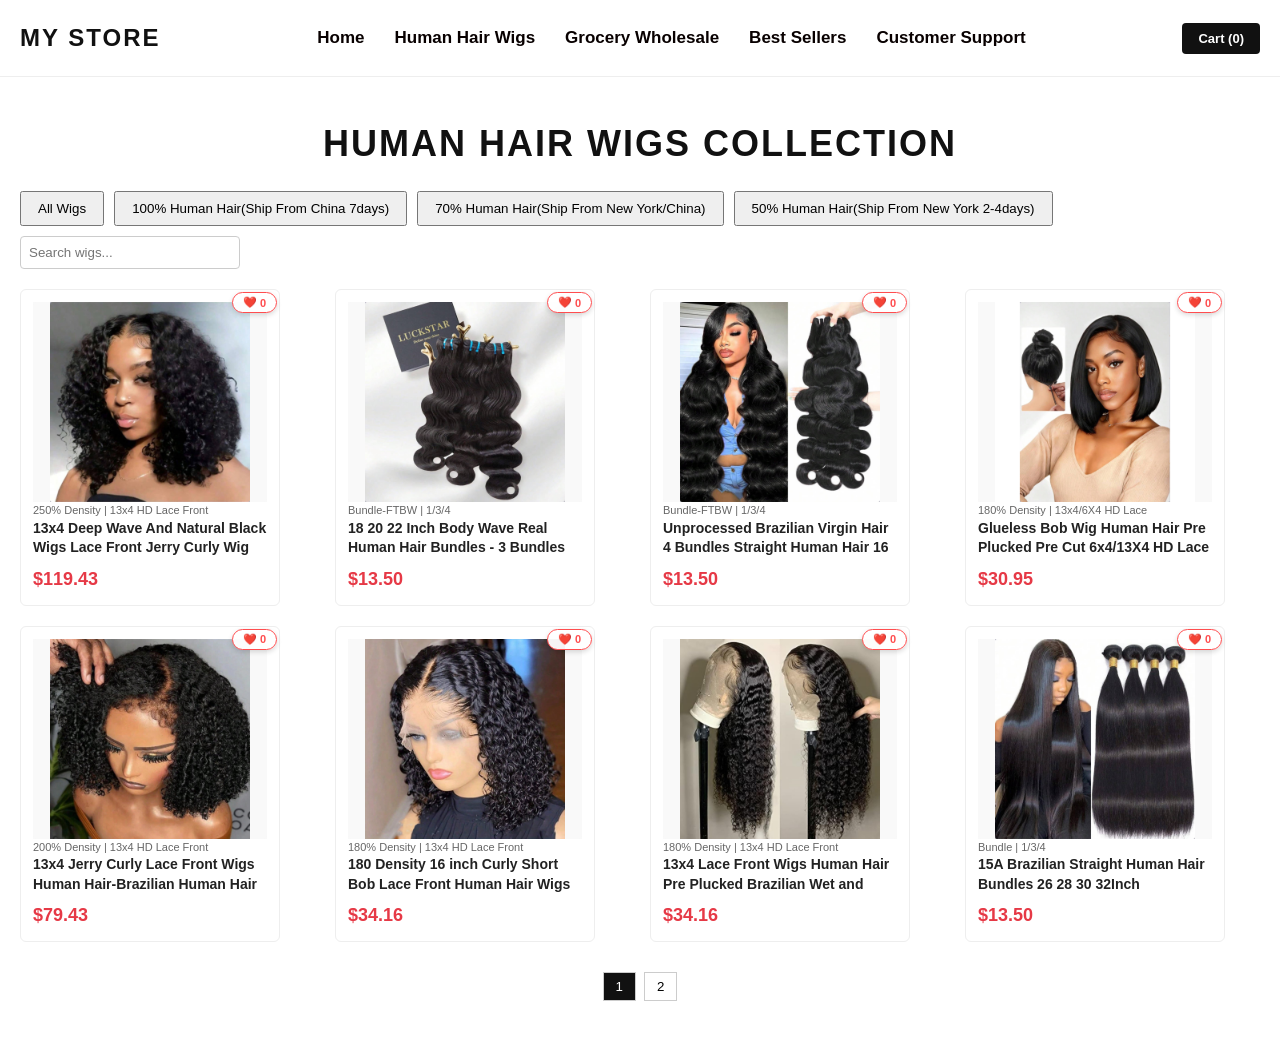
<file: html/wig-category.html>
<!DOCTYPE html>
<html lang="en">
<head>
    <meta charset="UTF-8">
    <title>Human Hair Wigs - My Store</title>
    <link rel="stylesheet" href="../css/style.css">
    <link rel="stylesheet" href="../css/wig-category.css">
    <link rel="stylesheet" href="../css/cart.css">
    <link rel="stylesheet" href="../css/index.css">
</head>
<body>
    <header>
        <div class="nav-container" style="max-width: 1400px; margin: 0 auto; padding: 20px; display: flex; justify-content: space-between; align-items: center;">
            <div class="logo"><a href="index.html" >MY STORE</a></div>
            <ul class="nav-links" style="list-style: none; display: flex; gap: 30px; margin: 0; padding: 0;">
                <li><a href="index.html" >Home</a></li>
                <li><a href="wig-category.html" >Human Hair Wigs</a></li>
                <li><a href="grocery.html" >Grocery Wholesale</a></li>
                <li><a href="best-sellers.html" >Best Sellers</a></li>
                <li><a href="support.html" >Customer Support</a></li>
            </ul>
            <div class="nav-icons">
                <button class="cart-btn-nav" onclick="toggleCartDrawer()" style="background: #111; color: #fff; border: none; padding: 8px 16px; font-weight: 600; font-size: 13px; border-radius: 4px; cursor: pointer;">Cart (<span id="cart-count">0</span>)</button>
            </div>
        </div>
    </header>

    <div class="section-container">
        <h2 class="wig-collection-title">Human Hair Wigs Collection</h2>
        
        <!-- 子类目筛选与局部搜索栏 -->
        <div style="display:flex; justify-content:space-between; margin:20px 0; align-items:center; flex-wrap:wrap; gap:10px;">
            <div style="display:flex; gap:10px;">
                <button onclick="filterWigs('all')" style="padding:8px 16px; cursor:pointer;">All Wigs</button>
                <button onclick="filterWigs('100%')" style="padding:8px 16px; cursor:pointer;">100% Human Hair(Ship From China 7days)</button>
                <button onclick="filterWigs('70%')" style="padding:8px 16px; cursor:pointer;">70% Human Hair(Ship From New York/China)</button>
                <button onclick="filterWigs('50%')" style="padding:8px 16px; cursor:pointer;">50% Human Hair(Ship From New York 2-4days)</button>
            </div>
            <div>
                <input type="text" id="wig-search-input" placeholder="Search wigs..." oninput="handleWigSearch(this.value)" style="padding:8px; width:220px; border:1px solid #ccc; border-radius:4px;">
            </div>
        </div>

        <!-- 商品网格 -->
        <div id="wig-grid" style="display:grid; grid-template-columns: repeat(auto-fill, minmax(260px, 1fr)); gap:20px;"></div>

        <!-- 分页按钮 -->
        <div id="pagination-container" style="display:flex; justify-content:center; gap:8px; margin-top:30px;"></div>
    </div>

    <!-- 购物车抽屉 -->
    <div class="cart-drawer-overlay" id="cart-overlay" onclick="toggleCartDrawer()"></div>
    <div class="cart-drawer" id="cart-drawer">
        <div class="cart-header"><span>Your Shopping Cart</span><button class="close-cart" onclick="toggleCartDrawer()">&times;</button></div>
        <div class="cart-items-list" id="cart-items-container"></div>
        <div class="cart-footer">
            <!-- 原价小计 -->
            <div class="cart-total">
                <span>Subtotal</span>
                <span id="cart-subtotal" style="text-decoration: line-through; color: #888; font-size: 14px;">$0.00</span>
            </div>
        
            <!-- 💡 阶梯折后价显示区 -->
            <div class="cart-total discount-row" style="margin-top: 6px;">
                <span style="font-weight: 800; color: #e63946;">Final Price (Tier Discount):</span>
                <span id="cart-discounted-price" style="font-weight: 800; color: #e63946; font-size: 18px;">$0.00</span>
            </div>
        
            <!-- 折扣提示标签 -->
            <div id="cart-discount-notice" style="font-size: 12px; color: #25D366; text-align: right; margin-bottom: 12px; font-weight: 600;">
                Order $100+ for 4% OFF!
            </div>
        
            <!-- 💡 修改后的 WhatsApp 联系结算按钮 -->
            <a href="https://wa.me/86111111" target="_blank" class="checkout-btn whatsapp-btn">
                Contact WhatsApp:<br>
                <strong style="font-size: 15px; letter-spacing: 0.5px;">+86 18339686015/+86 17744478917</strong>
            </a>
        </div>
    </div>

    <script src="../js/database.js"></script>
    <script src="../js/cart.js"></script>
    <script src="../js/tracker.js"></script>
    <script>
        let currentSub = 'all';
        let currentKeyword = '';
        let currentPage = 1;
        const pageSize = 8;

        document.addEventListener('DOMContentLoaded', () => renderWigs());

        function filterWigs(sub) {
            currentSub = sub;
            currentPage = 1;
            renderWigs();
        }

        function handleWigSearch(val) {
            currentKeyword = val.trim();
            currentPage = 1;
            renderWigs();
        }

        function renderWigs() {
            let products = getAllProducts().filter(p => p.category === 'wig');

            if (currentSub !== 'all') {
                products = products.filter(p => p.subCategory === currentSub);
            }
            if (currentKeyword) {
                products = products.filter(p => p.name.toLowerCase().includes(currentKeyword.toLowerCase()));
            }

            const totalPages = Math.ceil(products.length / pageSize) || 1;
            if (currentPage > totalPages) currentPage = totalPages;
            const sliceData = products.slice((currentPage - 1) * pageSize, currentPage * pageSize);

            document.getElementById('wig-grid').innerHTML = sliceData.map(p => {
                const sz = p.sizes[0];
                return `
                    <div class="product-card" style="min-width:auto;">
                        <div onclick="location.href='product.html?id=${p.id}'">
                            <div style="position: relative; width: 100%; height: 200px; background: #f9f9f9;">
                            <img src="${p.images[0]}" style="width:100%; height:100%; object-fit:contain;">
                            <!-- 💡 右上角悬浮爱心按钮（加上 event.stopPropagation() 防止点击时触发卡片跳转） -->
                                <button onclick="event.stopPropagation(); handleCardLike('${p.id}')" style="position: absolute; top: -10px; right: -10px; background: rgba(255, 255, 255, 0.95); color: #ff4d4f; border: 1px solid #ff4d4f; padding: 3px 10px; border-radius: 12px; cursor: pointer; font-size: 11px; font-weight: bold; box-shadow: 0 2px 5px rgba(0,0,0,0.15); display: flex; align-items: center; gap: 3px; z-index: 5;">
                                    ❤️ <span id="like-count-${p.id}">0</span>
                                </button>
                            </div>
                            <div style="font-size:11px; color:#666;">${p.density} | ${p.laceArea}</div>
                            <div class="product-card-title">${p.name}</div>
                            <div class="card-price">$${sz.price.toFixed(2)}</div>
                        </div>
                    </div>
                `;
            }).join('');

            let pagHtml = '';
            for (let i = 1; i <= totalPages; i++) {
                pagHtml += `<button onclick="changePage(${i})" style="padding:6px 12px; background:${i === currentPage ? '#111' : '#fff'}; color:${i === currentPage ? '#fff' : '#000'}; border:1px solid #ccc; cursor:pointer;">${i}</button>`;
            }
            document.getElementById('pagination-container').innerHTML = pagHtml;
        }

        function changePage(page) {
            currentPage = page;
            renderWigs();
        }
    </script>
    <script>
        // 💡 商品列表页点赞与初始化脚本
document.addEventListener('DOMContentLoaded', async () => {
    if (typeof Tracker !== 'undefined') {
        // 获取页面上所有的点赞标签，自动从云端拉取最新点赞数
        const likeElements = document.querySelectorAll('[id^="like-count-"]');
        for (let el of likeElements) {
            // 从元素 ID 中提取出 productId (例如 like-count-wigs-1 提取出 wigs-1)
            const pId = el.id.replace('like-count-', '');
            const likes = await Tracker.getLikes(pId);
            el.innerText = likes;
        }
    }
});

// 💡 独立的多商品点赞处理函数（带防冲突和阻止事件冒泡设计）
async function handleCardLike(productId) {
    if (typeof Tracker !== 'undefined') {
        // 切换云端点赞状态并返回最新点赞数
        const newCount = await Tracker.toggleLike(productId);
        
        // 精准更新当前商品的点赞数字
        const countSpan = document.getElementById(`like-count-${productId}`);
        if (countSpan) {
            countSpan.innerText = newCount;
        }
        
        // 顶部轻量提示
        showToast('❤️ Thank you for liking!');
    }
}

// 辅助函数：页面顶部轻量 Toast 提示
function showToast(message) {
    let toast = document.createElement('div');
    toast.innerText = message;
    toast.style.cssText = "position:fixed; top:20px; left:50%; transform:translateX(-50%); background:#28a745; color:white; padding:10px 20px; border-radius:4px; z-index:9999; font-weight:600; box-shadow:0 4px 10px rgba(0,0,0,0.2);";
    document.body.appendChild(toast);
    setTimeout(() => {
        toast.remove();
    }, 2500);
}
    </script>
</body>
</html>
</file>
<file: css/index.css>
/* ==================== 全局基础重置 ==================== */
* {
    margin: 0;
    padding: 0;
    box-sizing: border-box;
}

html, body {
    width: 100%;
    overflow-x: hidden;
    font-family: -apple-system, BlinkMacSystemFont, "Segoe UI", Roboto, Helvetica, Arial, sans-serif;
    color: #111;
    background-color: #fff;
}

.section-container { max-width: 1400px; margin: 40px auto; padding: 0 20px; }
.section-title { font-size: 24px; font-weight: 700; margin-bottom: 24px; text-align: center; }

/* 自动滚动橱窗容器 */
.marquee-container { display: flex; gap: 20px; overflow-x: auto; scroll-behavior: smooth; padding-bottom: 15px; }
.marquee-container::-webkit-scrollbar { height: 6px; }
.marquee-container::-webkit-scrollbar-thumb { background: #ddd; border-radius: 3px; }

/* 电脑端商品卡片样式 */
.product-card { 
    min-width: 260px; 
    max-width: 260px; 
    background: #fff; 
    border-radius: 6px; 
    padding: 12px; 
    border: 1px solid #eee; 
    display: flex; 
    flex-direction: column; 
    justify-content: space-between; 
    flex-shrink: 0; 
    cursor: pointer; 
    transition: transform 0.2s, box-shadow 0.2s; 
}
.product-card:hover { transform: translateY(-4px); box-shadow: 0 6px 20px rgba(0,0,0,0.06); }
.product-card img { width: 100%; height: 240px; object-fit: contain; background: #f9f9f9; border-radius: 4px; margin-bottom: 8px; }
.product-card-title {
    font-size: 14px;
    font-weight: 600;
    margin-bottom: 8px;
    color: #222;
    line-height: 1.4em;
    height: 2.8em;            
    overflow: hidden;
    text-overflow: ellipsis;
}
.card-price { font-size: 18px; font-weight: 790; color: #e63946; }
.card-original { font-size: 12px; color: #888; text-decoration: line-through; margin-left: 6px; }
.add-btn { width: 100%; background: #111; color: #fff; border: none; padding: 10px; font-weight: 600; border-radius: 4px; cursor: pointer; margin-top: 10px; }
.add-btn:hover { background: #333; }

/* ==================== 黑五奢华大横幅 (Hero Banner) ==================== */
.hero-banner {
    background: url('../images/black-friday-bg.jpg') center/cover no-repeat;
    height: 520px;
    display: flex;
    align-items: center;
    justify-content: center;
    text-align: center;
    padding: 0 20px;
    margin-bottom: 40px;
    color: #fff;
    position: relative;
}

.hero-badge {
    display: inline-block;
    background: #e63946;
    color: #fff;
    font-size: 13px;
    font-weight: 800;
    padding: 6px 16px;
    border-radius: 20px;
    letter-spacing: 2px;
    text-transform: uppercase;
    margin-bottom: 16px;
    box-shadow: 0 4px 15px rgba(230, 57, 70, 0.4);
}

.hero-content {
    max-width: 550px;
    margin-right: auto;
    margin-left: 5%;
    z-index: 2;
    text-align: left; /* 电脑端默认靠左 */
}

.badge-sale {
    display: inline-block;
    background: linear-gradient(90deg, #ff416c, #ff4b2b);
    color: #fff;
    font-size: 15px;
    font-weight: 800;
    text-transform: uppercase;
    padding: 6px 16px;
    border-radius: 20px;
    letter-spacing: 1px;
    margin-bottom: 15px;
    box-shadow: 0 4px 20px rgba(255, 65, 108, 0.4);
}

.hero-title {
    font-size: 48px;
    font-weight: 900;
    margin-bottom: 16px;
    line-height: 1.1;
    letter-spacing: 1px;
    text-transform: uppercase;
    color: #D4AF37; 
    text-shadow: 0 2px 10px rgba(0,0,0,0.5);
}

.hero-desc {
    font-size: 18px;
    color: #f5f5f5;
    margin-bottom: 28px;
    letter-spacing: 0.5px;
    max-width: 500px;
    font-weight: 300;
    text-shadow: 0 1px 6px rgba(0,0,0,0.8);
}

.hero-btn {
    display: inline-block;
    background: linear-gradient(90deg, #d4af37 0%, #f3e5ab 50%, #d4af37 100%);
    color: #000;
    padding: 14px 36px;
    font-size: 15px;
    font-weight: 800;
    border-radius: 4px;
    letter-spacing: 1px;
    text-decoration: none;
    text-transform: uppercase;
    transition: transform 0.2s, box-shadow 0.2s;
    box-shadow: 0 4px 20px rgba(212, 175, 55, 0.3);
}

.hero-btn:hover {
    transform: translateY(-2px);
    box-shadow: 0 6px 25px rgba(212, 175, 55, 0.6);
}

/* ==================== 手机端精细化适配 ==================== */
@media screen and (max-width: 768px) {
    html, body {
        overflow-x: hidden !important;
        width: 100% !important;
    }

    /* 1. 顶部公告栏文字缩小 */
    body > div:first-child {
        font-size: 10px !important;
        padding: 6px 8px !important;
    }

    /* 2. 导航栏：保持原有横向同行排版，仅缩小字号与间距 */
    header .nav-container {
        padding: 10px 8px !important;
        gap: 8px !important;
    }

    header .logo a {
        font-size: 15px !important;
        letter-spacing: 0.5px !important;
    }

    header .nav-links {
        gap: 10px !important;
    }

    header .nav-links a {
        font-size: 10px !important;
    }

    .cart-btn-nav {
        padding: 5px 10px !important;
        font-size: 10px !important;
    }

    /* 3. 大标题与 View All：维持原有的左右同行排版不变 */
    .section-header {
        display: flex !important;
        flex-direction: row !important;
        justify-content: space-between !important;
        align-items: baseline !important;
        margin: 20px 10px 12px 10px !important;
    }

    .section-title, h2 {
        font-size: 15px !important;
        margin: 0 !important;
    }

    .view-all-link {
        font-size: 11px !important;
    }

    /* 4. 双列网格与卡片自适应 */
    .product-grid, 
    #index-featured-grid, 
    #index-grocery-grid,
    .marquee-container {
        display: grid !important;
        grid-template-columns: repeat(2, 1fr) !important;
        gap: 8px !important;
        padding: 0 8px !important;
        overflow-x: visible !important;
    }

    .product-card {
        min-width: 0 !important;       
        max-width: 100% !important;     
        width: 100% !important;         
        padding: 8px !important;        
        margin: 0 !important;
    }

    .product-card img {
        width: 100% !important;
        height: 120px !important;       
        object-fit: contain !important;
        margin-bottom: 6px !important;
    }

    .product-card-title {
        font-size: 10px !important;
        height: 2.6em !important;
        margin-bottom: 4px !important;
    }

    .card-price {
        font-size: 12px !important;
    }

    .card-original {
        font-size: 10px !important;
    }

    .add-btn {
        width: 100% !important;
        padding: 5px 4px !important;
        font-size: 10px !important;
        margin-top: 6px !important;     
    }

    /* 5. 手机端 Hero Banner 优化：字改小、整体往左放、避开右侧模特 */
    .hero-banner {
        height: 280px !important;
        margin-bottom: 25px !important;
        justify-content: flex-start !important; /* 整体往左靠 */
        text-align: left !important;
        padding: 0 15px !important;
    }

    .hero-content {
        margin-left: 2% !important;     /* 往左靠得更近 */
        max-width: 65% !important;      /* 限制宽度，防止挤到右边模特 */
    }

    .hero-badge, .badge-sale {
        font-size: 10px !important;
        padding: 3px 10px !important;
        margin-bottom: 8px !important;
    }

    .hero-title {
        font-size: 20px !important;     /* 字改小 */
        margin-bottom: 6px !important;
    }

    .hero-desc {
        font-size: 11px !important;     /* 字改小 */
        margin-bottom: 10px !important;
        line-height: 1.3 !important;
    }

    .hero-btn {
        padding: 6px 14px !important;
        font-size: 11px !important;     /* 按钮字改小 */
    }
}
</file>
<file: css/style.css>
/* 全局基础设置 */
* { box-sizing: border-box; margin: 0; padding: 0; font-family: -apple-system, BlinkMacSystemFont, "Segoe UI", Roboto, Oxygen, Ubuntu, Cantarell, sans-serif; }
body { background-color: #ffffff; color: #111; line-height: 1.5; }

/* 顶部落户黑五风格公告栏 */
.announcement-bar { background-color: #111; color: #fff; text-align: center; font-size: 20px; font-weight: 700; padding: 8px 0; letter-spacing: 2px; }

/* 头部导航 */
header { background: #fff; border-bottom: 1px solid #eee; position: sticky; top: 0; z-index: 100; }
.nav-container { max-width: 1400px; margin: 0 auto; padding: 20px; display: flex; justify-content: space-between; align-items: center; }
.logo a { font-size: 24px; font-weight: 900; color: #111; text-decoration: none; letter-spacing: 2px; }
.nav-links { display: flex; list-style: none; gap: 30px; }
.nav-links a { text-decoration: none; color: #080000; font-weight: 600; font-size: 17px; transition: color 0.2s; }
.nav-links a:hover { color: #e63946; }
.nav-icons { display: flex; align-items: center; gap: 15px; }
.cart-btn-nav { background: #111; color: #fff; border: none; padding: 8px 16px; font-weight: 600; font-size: 13px; border-radius: 4px; cursor: pointer; }

/* 页脚 */
footer { background: #111; color: #888; text-align: center; padding: 40px 0; margin-top: 60px; font-size: 13px; }
</file>
<file: css/cart.css>
.cart-drawer-overlay { position: fixed; top: 0; left: 0; width: 100%; height: 100%; background: rgba(0,0,0,0.5); display: none; z-index: 999; }
.cart-drawer { position: fixed; top: 0; right: -400px; width: 380px; height: 100%; background: #fff; box-shadow: -4px 0 15px rgba(0,0,0,0.1); z-index: 1000; transition: right 0.3s ease; display: flex; flex-direction: column; }
.cart-drawer.open { right: 0; }
.cart-header { padding: 20px; border-bottom: 1px solid #eee; display: flex; justify-content: space-between; align-items: center; font-weight: 700; font-size: 18px; }
.close-cart { background: none; border: none; font-size: 24px; cursor: pointer; }
.cart-items-list { flex: 1; overflow-y: auto; padding: 20px; }
.cart-footer { padding: 20px; border-top: 1px solid #eee; background: #fafafa; }
.cart-total { display: flex; justify-content: space-between; font-size: 16px; font-weight: 700; margin-bottom: 15px; }
.checkout-btn { width: 100%; background: #111; color: #fff; border: none; padding: 14px; font-weight: 700; cursor: pointer; border-radius: 4px; }
/* ==================== 阶梯折扣与 WhatsApp 按钮样式 (css/cart.css) ==================== */

/* 折扣行样式 */
.cart-footer .discount-row {
    border-top: 1px dashed #eee;
    padding-top: 8px;
}

/* WhatsApp 联系按钮样式 */
.cart-footer .whatsapp-btn {
    display: block;
    background-color: #111; /* 黑金风格：纯黑背景（若想换成WhatsApp绿，可换为 #25D366） */
    color: #fff;
    text-align: center;
    text-decoration: none;
    line-height: 1.4;
    padding: 12px 16px;
    border-radius: 4px;
    font-weight: 600;
    font-size: 13px;
    border: 1px solid #111;
    transition: all 0.2s ease;
}

.cart-footer .whatsapp-btn:hover {
    background-color: #e63946; /* 悬停变为高奢红 */
    border-color: #e63946;
    transform: translateY(-2px);
    box-shadow: 0 4px 12px rgba(230, 57, 70, 0.2);
}
</file>
<file: css/support.css>
/* ==================== 顾客服务中心专属样式 (css/support.css) ==================== */
.support-container { max-width: 1200px; margin: 40px auto; padding: 0 20px; }
.support-title { font-size: 36px; font-weight: 900; text-align: center; text-transform: uppercase; letter-spacing: 2px; margin-bottom: 40px; color: #111; }

/* 醒目提示横幅 (无论哪个页面都要有) */
.integrity-banner {
    background: linear-gradient(90deg, #111, #333);
    color: #D4AF37;
    text-align: center;
    padding: 16px;
    font-size: 15px;
    font-weight: 800;
    letter-spacing: 2px;
    text-transform: uppercase;
    border-radius: 6px;
    margin-bottom: 40px;
    box-shadow: 0 4px 15px rgba(0,0,0,0.1);
}

/* 服务板块通用区块 */
.support-section { margin-bottom: 50px; background: #fff; border: 1px solid #eee; border-radius: 8px; padding: 30px; }
.support-section h2 { font-size: 22px; font-weight: 800; margin-bottom: 20px; border-bottom: 2px solid #111; padding-bottom: 10px; text-transform: uppercase; }

/* 图文混排网格 */
.support-grid { display: grid; grid-template-columns: repeat(auto-fit, minmax(280px, 1fr)); gap: 20px; }
.support-card { background: #fafafa; border: 1px solid #eee; border-radius: 6px; padding: 16px; text-align: center; }
.support-card img { width: 100%; height: 200px; object-fit: cover; border-radius: 4px; margin-bottom: 12px; }
.support-card h3 { font-size: 16px; font-weight: 700; margin-bottom: 8px; color: #111; }
.support-card p { font-size: 13px; color: #666; line-height: 1.5; }
</file>
<file: css/grocery.css>
/* ==================== 杂货/批发类目页高奢专属样式 (css/grocery.css) ==================== */

/* 页面主标题区容器 */
.category-header-section {
    max-width: 1400px;
    margin: 40px auto 20px auto;
    padding: 0 20px;
}

/* 居中、加大、大写的大标题 */
.page-main-title {
    font-size: 36px;
    font-weight: 900;
    text-align: center;
    text-transform: uppercase;
    letter-spacing: 2px;
    margin-bottom: 30px;
    color: #111;
}

/* 搜索框右侧对齐布局 */
.search-bar-container {
    display: flex;
    justify-content: flex-end;
    align-items: center;
    margin-bottom: 30px;
    padding-bottom: 15px;
    border-bottom: 1px solid #eee;
}

/* 类目专属搜索输入框样式 */
.category-search-input {
    padding: 9px 16px;
    font-size: 13px;
    border: 1px solid #ddd;
    border-radius: 4px;
    width: 280px;
    outline: none;
    transition: border-color 0.2s;
}

.category-search-input:focus {
    border-color: #111;
}

/* 杂货商品网格布局 */
.grocery-grid {
    display: grid;
    grid-template-columns: repeat(auto-fill, minmax(260px, 1fr));
    gap: 24px;
}

/* 杂货商品卡片样式 */
.grocery-grid .product-card {
    min-width: auto;
    background: #fff;
    border: 1px solid #eee;
    border-radius: 6px;
    padding: 14px;
    display: flex;
    flex-direction: column;
    justify-content: space-between;
    transition: transform 0.2s, box-shadow 0.2s;
}

.grocery-grid .product-card:hover {
    transform: translateY(-4px);
    box-shadow: 0 6px 20px rgba(0, 0, 0, 0.08);
}

.grocery-grid .product-card img {
    width: 100%;
    height: 200px;
    object-fit: contain;
    background: #f9f9f9;
    border-radius: 4px;
    margin-bottom: 10px;
}
</file>
<file: css/product.css>
.detail-container { max-width: 1200px; margin: 40px auto; padding: 0 20px; display: grid; grid-template-columns: 1fr 1fr; gap: 40px; }
@media (max-width: 768px) { .detail-container { grid-template-columns: 1fr; } }

/* 左侧图片画廊：左边垂直缩略图，右边大图 */
.gallery { display: flex; gap: 16px; align-items: flex-start; }
.thumbs { display: flex; flex-direction: column; gap: 10px; max-height: 450px; overflow-y: auto; }
.thumbs img { width: 70px; height: 70px; object-fit: cover; cursor: pointer; border: 1px solid #ddd; border-radius: 4px; opacity: 0.6; flex-shrink: 0; }
.thumbs img.active { border-color: #e63946; opacity: 1; }
.main-img { flex: 1; }
.main-img img { width: 100%; height: 450px; object-fit: contain; background: #f9f9f9; border: 1px solid #eee; border-radius: 6px; }

/* 尺寸选择按钮 */
.size-btn { padding: 10px 20px; border: 1px solid #ccc; background: #fff; cursor: pointer; font-weight: 600; border-radius: 4px; }
.size-btn.active { background: #111; color: #fff; border-color: #111; }
</file>
<file: css/search.css>
.search-results-grid { display: grid; grid-template-columns: repeat(auto-fill, minmax(260px, 1fr)); gap: 20px; margin-top: 20px; }
.search-header-title { font-size: 24px; font-weight: 800; margin-bottom: 10px; }
</file>
<file: css/wig-category.css>
.wig-filter-bar { display: flex; justify-content: space-between; margin: 20px 0; align-items: center; flex-wrap: wrap; gap: 10px; }
.sub-filter-btn { padding: 8px 16px; cursor: pointer; border: 1px solid #ccc; background: #fff; border-radius: 4px; font-weight: 600; }
.sub-filter-btn:hover { background: #111; color: #fff; border-color: #111; }
.wig-grid-layout { display: grid; grid-template-columns: repeat(auto-fill, minmax(260px, 1fr)); gap: 20px; }
.pagination-box { display: flex; justify-content: center; gap: 8px; margin-top: 30px; }
/* ==================== 假发类目页大标题高奢定制样式 ==================== */
h2, .category-title, .page-title {
    font-size: 36px;                 /* 加大字号 */
    font-weight: 900;                /* 极粗体，彰显大牌质感 */
    text-align: center;              /* 居中对齐 */
    text-transform: uppercase;       /* 强制转为全大写，提升国际站高级感 */
    letter-spacing: 2px;             /* 增加字间距，排版更开阔 */
    margin: 40px 0 20px 0;           /* 上下留出优雅的呼吸空间 */
    color: #111;                     /* 默认高级黑 */
    
    
   
}
</file>
